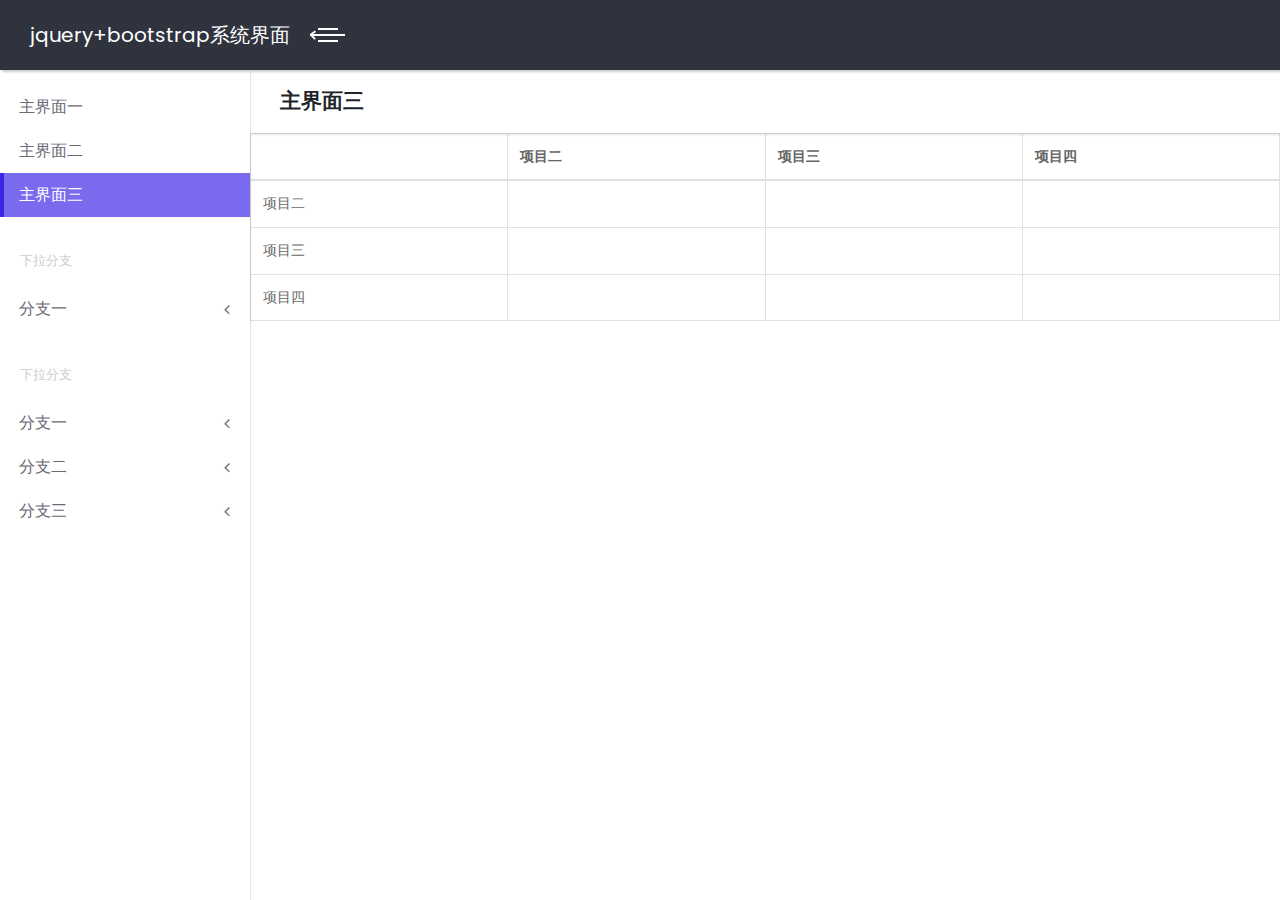
<file: jq+bootstrap/g237.html>
<!DOCTYPE html>
<html>
<head>
	<meta charset="utf-8">
    <meta http-equiv="X-UA-Compatible" content="IE=edge">
    <title>jquery+bootstrap系统界面</title>
    <meta name="description" content="">
    <meta name="viewport" content="width=device-width, initial-scale=1, shrink-to-fit=no">
    <meta name="robots" content="all,follow">
    <!-- Bootstrap CSS-->
    <link rel="stylesheet" href="vendor/bootstrap/css/bootstrap.min.css">
    <!-- Font Awesome CSS-->
    <link rel="stylesheet" href="vendor/font-awesome/css/font-awesome.min.css">
    <!-- Fontastic Custom icon font-->
    <link rel="stylesheet" href="css/fontastic.css">
    <!-- Google fonts - Poppins -->
    <link rel="stylesheet" href="https://fonts.googleapis.com/css?family=Poppins:300,400,700">
    <!-- theme stylesheet-->
    <link rel="stylesheet" href="css/style.default.css" id="theme-stylesheet">
    <!-- Custom stylesheet - for your changes-->
    <link rel="stylesheet" href="css/custom.css">
    <!-- Favicon-->
    <link rel="shortcut icon" href="img/favicon.ico">
    <!-- Tweaks for older IEs--><!--[if lt IE 9]>
    <script src="https://oss.maxcdn.com/html5shiv/3.7.3/html5shiv.min.js"></script>
    <script src="https://oss.maxcdn.com/respond/1.4.2/respond.min.js"></script><![endif]-->
</head>
<body>
	<div class="page">
    <!-- Main Navbar-->
    <header class="header">
        <nav class="navbar">
            <!-- Search Box-->
            <div class="search-box">
                <button class="dismiss"><i class="icon-close"></i></button>
                <form id="searchForm" action="#" role="search">
                    <input type="search" placeholder="What are you looking for..." class="form-control">
                </form>
            </div>
            <div class="container-fluid">
                <div class="navbar-holder d-flex align-items-center justify-content-between">
                    <!-- Navbar Header-->
                    <div class="navbar-header">
                        <!-- Navbar Brand --><a href="index.html" class="navbar-brand d-none d-sm-inline-block">
                        <div class="brand-text d-none d-lg-inline-block"><span>jquery+bootstrap系统界面</span></div>
                        <div class="brand-text d-none d-sm-inline-block d-lg-none">
                            <strong>jquery+bootstrap系统界面</strong></div>
                    </a>
                        <!-- Toggle Button--><a id="toggle-btn" href="#"
                                                class="menu-btn active"><span></span><span></span><span></span></a>
                    </div>
                </div>
            </div>
        </nav>
    </header>
    <div class="page-content d-flex align-items-stretch">
        <!-- Side Navbar -->
        <nav class="side-navbar">
            <ul class="list-unstyled">
            	
                <li><a href="g236.html" aria-expanded="false" >主界面一</a>
                
                </li>
                <li  ><a href="g238.html" aria-expanded="false" >主界面二</a>
                    
                </li>
                <li class="active"><a href="g237.html" aria-expanded="false" >主界面三</a>
                    
                </li>
                
            </ul>
            <!-- Sidebar Navidation Menus-->
            <span class="heading" >下拉分支</span>
            <ul class="list-unstyled">
                <li><a href="#a" aria-expanded="false" data-toggle="collapse">分支一</a>
                    <ul id="a" class="collapse list-unstyled ">
                        <li><a href="#">分支界面</a></li>
                        
                    </ul>
                </li>
                
            </ul>

            <span class="heading">下拉分支</span>
            <ul class="list-unstyled">
                <li><a href="#d" aria-expanded="false" data-toggle="collapse">分支一</a>
                    <ul id="d" class="collapse list-unstyled ">
                        <li><a href="#">分支界面</a></li>
                        <li ><a href="#">分支界面</a></li>
                        <li><a href="#">分支界面</a></li>
                    </ul>
                </li>
                <li><a href="#e" aria-expanded="false" data-toggle="collapse">分支二</a>
                    <ul id="e" class="collapse list-unstyled ">
                        <li><a href="#">分支界面</a></li>
                        <li><a href="#">分支界面</a></li>
                        <li><a href="#">分支界面</a></li>
                    </ul>
                </li>
                <li><a href="#f" aria-expanded="false" data-toggle="collapse">分支三</a>
                    <ul id="f" class="collapse list-unstyled ">
                        <li><a href="#">分支界面</a></li>
                        <li><a href="#">分支界面</a></li>
                        <li><a href="#">分支界面</a></li>
                        <li><a href="#">分支界面</a></li>
                        <li><a href="#">分支界面</a></li>
                    </ul>
                </li>
            </ul>

            
        </nav>
         <div class="content-inner">
            <!-- Page Header-->
            <header class="page-header">
                <div class="container-fluid">
                    <h2 class="no-margin-bottom">主界面三</h2>
                </div>
            </header>
            <table class="table table-bordered">
	<thead>
		<tr>
			<th></th>
			<th>项目二</th>
			<th>项目三</th>
			<th>项目四</th>
		</tr>
	</thead>
	<tbody>
		<tr>
			<td>项目二</td>
			<td></td>
			<td></td>
			<td></td>
		</tr>
		<tr>
			<td>项目三</td>
			<td></td>
			<td></td>
			<td></td>
		</tr>
		<tr>
			<td>项目四</td>
			<td></td>
			<td></td>
			<td></td>
		</tr>
	</tbody>
</table>
 
 

        </div>

        <script src="vendor/jquery/jquery.min.js"></script>
<script src="vendor/popper.js/umd/popper.min.js"></script>
<script src="vendor/bootstrap/js/bootstrap.min.js"></script>
<script src="vendor/jquery.cookie/jquery.cookie.js"></script>
<script src="vendor/chart.js/Chart.min.js"></script>
<script src="vendor/jquery-validation/jquery.validate.min.js"></script>
<script src="js/charts-home.js"></script>
<!-- Main File-->
<script src="js/front.js"></script>

</body>
</html>
</file>
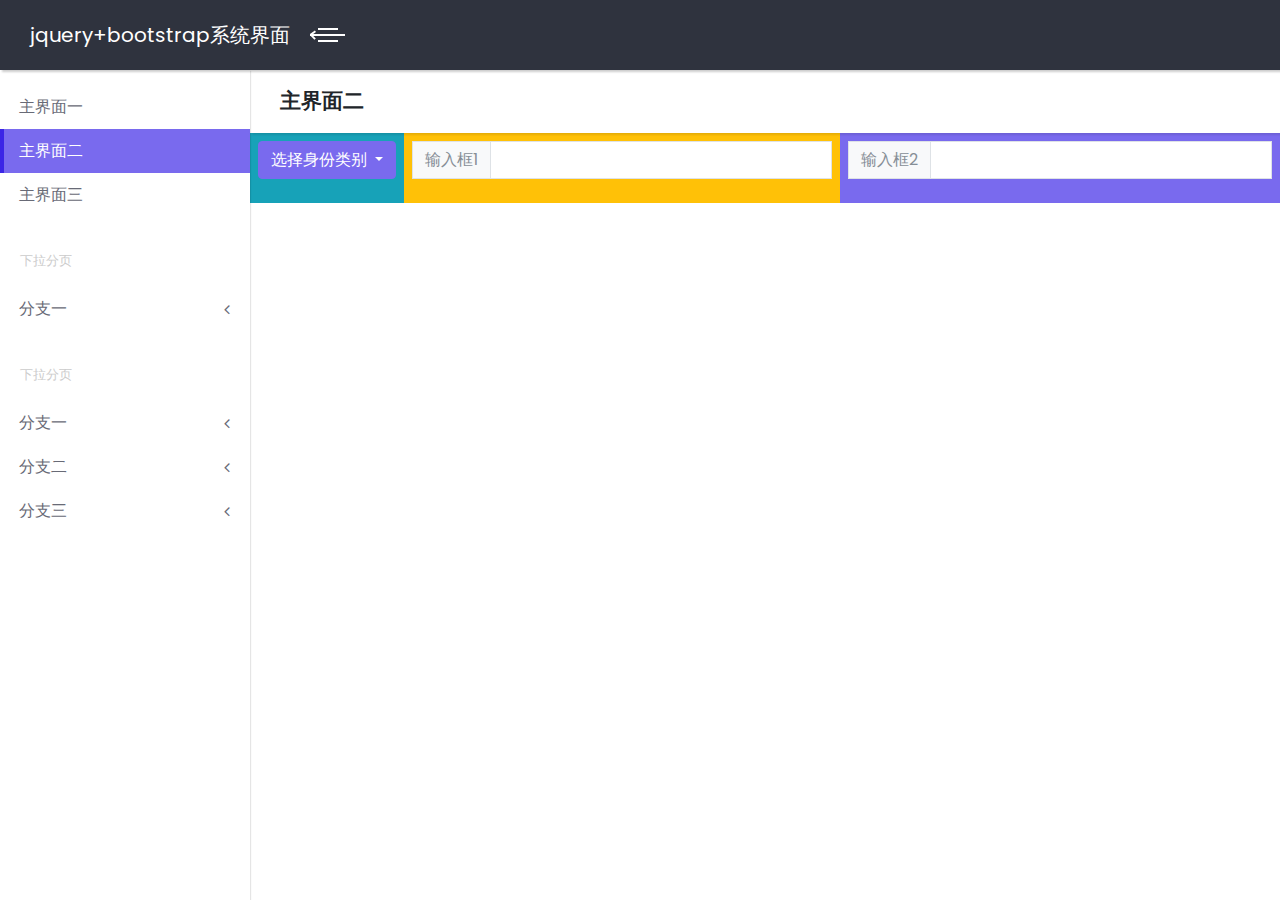
<file: jq+bootstrap/g238.html>
<!DOCTYPE html>
<html>
<head>
	<meta charset="utf-8">
    <meta http-equiv="X-UA-Compatible" content="IE=edge">
    <title>jquery+bootstrap系统界面</title>
    <meta name="description" content="">
    <meta name="viewport" content="width=device-width, initial-scale=1, shrink-to-fit=no">
    <meta name="robots" content="all,follow">
    <!-- Bootstrap CSS-->
    <link rel="stylesheet" href="vendor/bootstrap/css/bootstrap.min.css">
    <!-- Font Awesome CSS-->
    <link rel="stylesheet" href="vendor/font-awesome/css/font-awesome.min.css">
    <!-- Fontastic Custom icon font-->
    <link rel="stylesheet" href="css/fontastic.css">
    <!-- Google fonts - Poppins -->
    <link rel="stylesheet" href="https://fonts.googleapis.com/css?family=Poppins:300,400,700">
    <!-- theme stylesheet-->
    <link rel="stylesheet" href="css/style.default.css" id="theme-stylesheet">
    <!-- Custom stylesheet - for your changes-->
    <link rel="stylesheet" href="css/custom.css">
    <!-- Favicon-->
    <link rel="shortcut icon" href="img/favicon.ico">
    <script src="vendor/jquery/jquery.min.js"></script>
</head>
<body>
	<div class="page">
    <!-- Main Navbar-->
    <header class="header">
        <nav class="navbar">
            <!-- Search Box-->
            <div class="search-box">
                <button class="dismiss"><i class="icon-close"></i></button>
                <form id="searchForm" action="#" role="search">
                    <input type="search" placeholder="What are you looking for..." class="form-control">
                </form>
            </div>
            <div class="container-fluid">
                <div class="navbar-holder d-flex align-items-center justify-content-between">
                    <!-- Navbar Header-->
                    <div class="navbar-header">
                        <!-- Navbar Brand --><a href="index.html" class="navbar-brand d-none d-sm-inline-block">
                        <div class="brand-text d-none d-lg-inline-block"><span>jquery+bootstrap系统界面</span></div>
                        <div class="brand-text d-none d-sm-inline-block d-lg-none">
                            <strong>jquery+bootstrap系统界面</strong></div>
                    </a>
                        <!-- Toggle Button--><a id="toggle-btn" href="#"
                                                class="menu-btn active"><span></span><span></span><span></span></a>
                    </div>
                </div>
            </div>
        </nav>
    </header>
    <div class="page-content d-flex align-items-stretch">
        <!-- Side Navbar -->
        <nav class="side-navbar">
            <ul class="list-unstyled">
                
                <li><a href="g236.html" aria-expanded="false" >主界面一</a>
                
                </li>
                <li class="active"><a href="g238.html" aria-expanded="false" >主界面二</a>
                    
                </li>
                <li ><a href="g237.html" aria-expanded="false" >主界面三</a>
                    
                </li>
                
            </ul>
            <!-- Sidebar Navidation Menus-->
            <span class="heading" >下拉分页</span>
            <ul class="list-unstyled">
                <li><a href="#a" aria-expanded="false" data-toggle="collapse">分支一</a>
                    <ul id="a" class="collapse list-unstyled ">
                        <li><a href="#">分支界面</a></li>
                    </ul>
                </li>
                
            </ul>

            <span class="heading">下拉分页</span>
            <ul class="list-unstyled">
                <li><a href="#d" aria-expanded="false" data-toggle="collapse">分支一</a>
                    <ul id="d" class="collapse list-unstyled ">
                        <li><a href="#">分支界面</a></li>
                        <li ><a href="#">分支界面</a></li>
                        <li><a href="#">分支界面</a></li>
                    </ul>
                </li>
                <li><a href="#e" aria-expanded="false" data-toggle="collapse">分支二</a>
                    <ul id="e" class="collapse list-unstyled ">
                        <li><a href="#">分支界面</a></li>
                        <li><a href="#">分支界面</a></li>
                        <li><a href="#">分支界面</a></li>
                    </ul>
                </li>
                <li><a href="#f" aria-expanded="false" data-toggle="collapse">分支三</a>
                    <ul id="f" class="collapse list-unstyled ">
                        <li><a href="#">分支界面</a></li>
                        <li><a href="#">分支界面</a></li>
                        <li><a href="#">分支界面</a></li>
                        <li><a href="#">分支界面</a></li>
                        <li><a href="#">分支界面</a></li>
                    </ul>
                </li>
            </ul>

           
        </nav>
        <div class="content-inner">
            <!-- Page Header-->
            <header class="page-header">
                <div class="container-fluid">
                    <h2 class="no-margin-bottom">主界面二</h2>
                </div>
            </header>
            <div >
            	
  <div class="d-flex mb-3">
    <div class="p-2 flex-fill bg-info">
    	<div class="dropdown">
    <button type="button" class="btn btn-primary dropdown-toggle" data-toggle="dropdown">
      选择身份类别
    </button>
    <div class="dropdown-menu">
      <a class="dropdown-item my" href="#" >专家</a>
      
      <a class="dropdown-item you" href="#">...</a>
      
    </div>
  </div>
    </div>
    <div class="p-2 flex-fill bg-warning">
    	<form>
    <div class="input-group mb-3">
      <div class="input-group-prepend">
        <span class="input-group-text">输入框1</span>
      </div>
      <input type="text" class="form-control">
    </div>
  </form>
    </div>
    <div class="p-2 flex-fill bg-primary">
    	<form>
    <div class="input-group mb-3">
      <div class="input-group-prepend">
        <span class="input-group-text">输入框2</span>
      </div>
      <input type="text" class="form-control">
    </div>
  </form>
    </div>
  </div>
  
  

            </div>
            
         </div>
      
<script src="vendor/popper.js/umd/popper.min.js"></script>
<script src="vendor/bootstrap/js/bootstrap.min.js"></script>
<script src="vendor/jquery.cookie/jquery.cookie.js"></script>
<script src="vendor/chart.js/Chart.min.js"></script>
<script src="vendor/jquery-validation/jquery.validate.min.js"></script>
<script src="js/charts-home.js"></script>
<!-- Main File-->
<script src="js/front.js"></script>

</body>
</html>
</file>
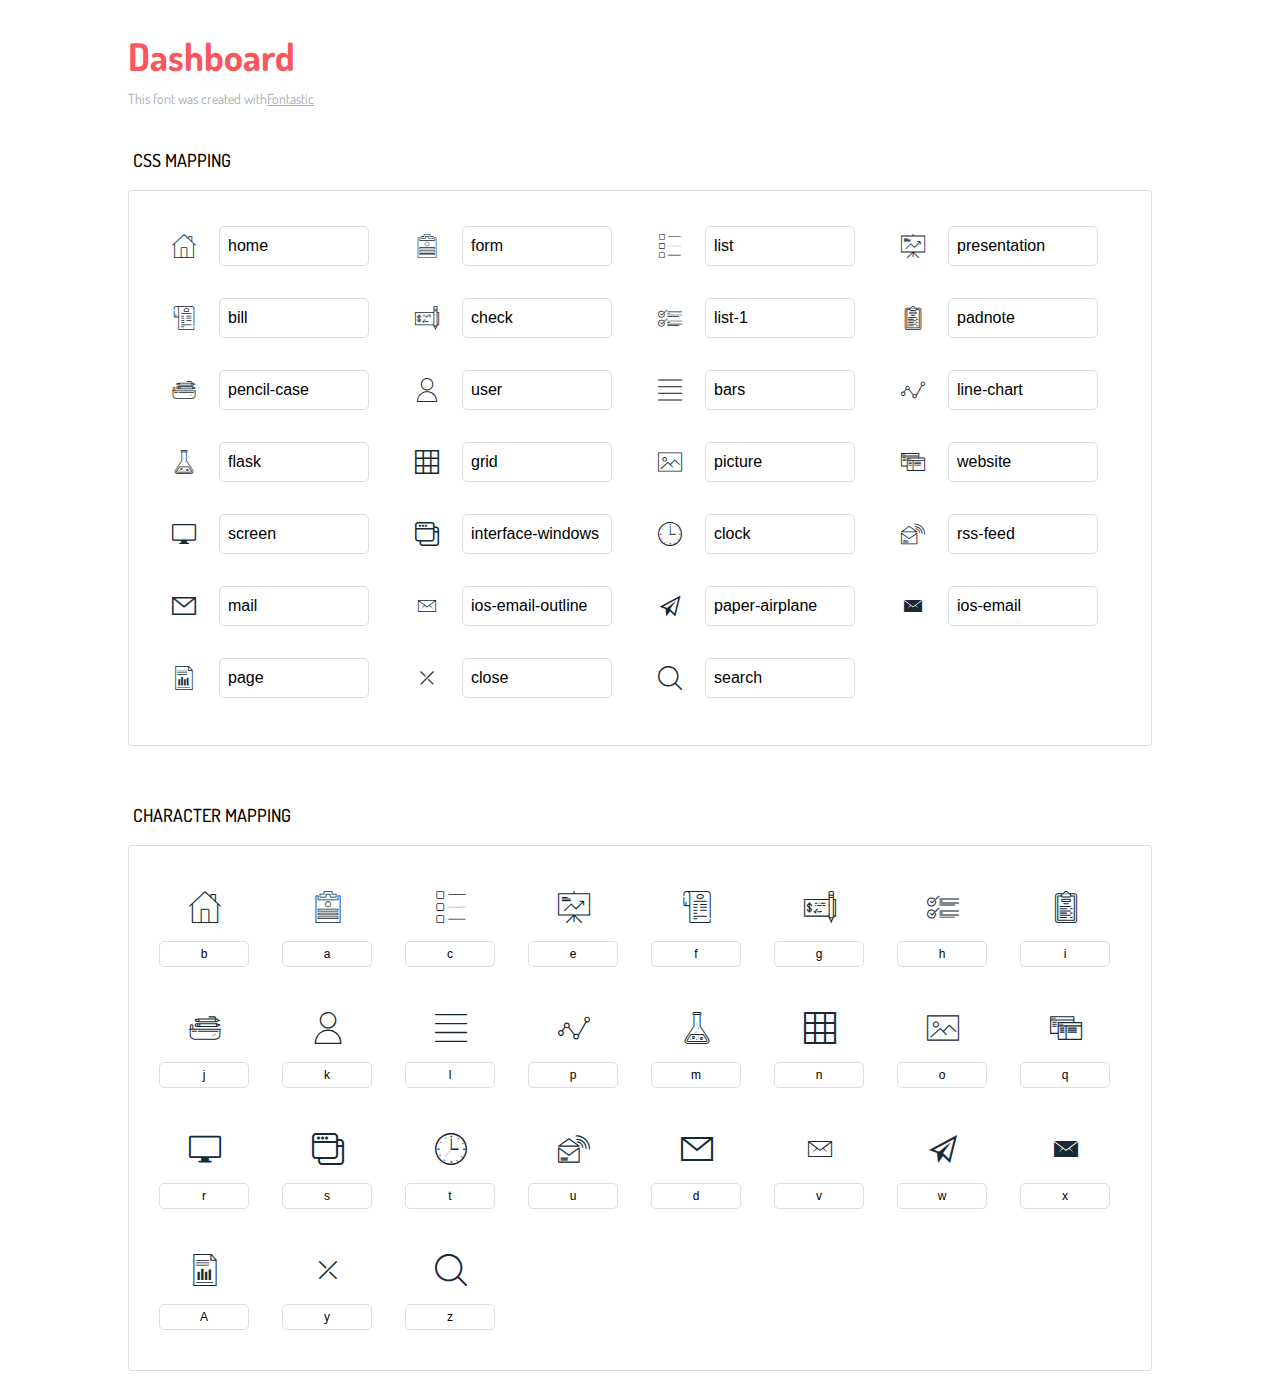
<file: jq+bootstrap/icons-reference/icons-reference.html>
<!DOCTYPE html>
<html lang="en">
  <head>
    <meta charset="utf-8">
    <meta http-equiv="X-UA-Compatible" content="IE=edge,chrome=1">
    <meta name="viewport" content="width=device-width,initial-scale=1">
    <title>Font Reference - Dashboard</title>
    <link href="http://fonts.googleapis.com/css?family=Dosis:400,500,700" rel="stylesheet" type="text/css">
    <link rel="stylesheet" href="styles.css">
    <style type="text/css">html,body,div,span,applet,object,iframe,h1,h2,h3,h4,h5,h6,p,blockquote,pre,a,abbr,acronym,address,big,cite,code,del,dfn,em,img,ins,kbd,q,s,samp,small,strike,strong,sub,sup,tt,var,dl,dt,dd,ol,ul,li,fieldset,form,label,legend,table,caption,tbody,tfoot,thead,tr,th,td{margin:0;padding:0;border:0;outline:0;font-weight:inherit;font-style:inherit;font-family:inherit;font-size:100%;vertical-align:baseline}body{line-height:1;color:#000;background:#fff}ol,ul{list-style:none}table{border-collapse:separate;border-spacing:0;vertical-align:middle}caption,th,td{text-align:left;font-weight:normal;vertical-align:middle}a img{border:none}*{-webkit-box-sizing:border-box;-moz-box-sizing:border-box;box-sizing:border-box}body{font-family:'Dosis','Tahoma',sans-serif}.container{margin:15px auto;width:80%}h1{margin:40px 0 20px;font-weight:700;font-size:38px;line-height:32px;color:#fb565e}h2{font-size:18px;padding:0 0 21px 5px;margin:45px 0 0 0;text-transform:uppercase;font-weight:500}.small{font-size:14px;color:#a5adb4;}.small a{color:#a5adb4;}.small a:hover{color:#fb565e}.glyphs.character-mapping{margin:0 0 20px 0;padding:20px 0 20px 30px;color:rgba(0,0,0,0.5);border:1px solid #d8e0e5;-webkit-border-radius:3px;border-radius:3px;}.glyphs.character-mapping li{margin:0 30px 20px 0;display:inline-block;width:90px}.glyphs.character-mapping .icon{margin:10px 0 10px 15px;padding:15px;position:relative;width:55px;height:55px;color:#162a36 !important;overflow:hidden;-webkit-border-radius:3px;border-radius:3px;font-size:32px;}.glyphs.character-mapping .icon svg{fill:#000}.glyphs.character-mapping input{margin:0;padding:5px 0;line-height:12px;font-size:12px;display:block;width:100%;border:1px solid #d8e0e5;-webkit-border-radius:5px;border-radius:5px;text-align:center;outline:0;}.glyphs.character-mapping input:focus{border:1px solid #fbde4a;-webkit-box-shadow:inset 0 0 3px #fbde4a;box-shadow:inset 0 0 3px #fbde4a}.glyphs.character-mapping input:hover{-webkit-box-shadow:inset 0 0 3px #fbde4a;box-shadow:inset 0 0 3px #fbde4a}.glyphs.css-mapping{margin:0 0 60px 0;padding:30px 0 20px 30px;color:rgba(0,0,0,0.5);border:1px solid #d8e0e5;-webkit-border-radius:3px;border-radius:3px;}.glyphs.css-mapping li{margin:0 30px 20px 0;padding:0;display:inline-block;overflow:hidden}.glyphs.css-mapping .icon{margin:0;margin-right:10px;padding:13px;height:50px;width:50px;color:#162a36 !important;overflow:hidden;float:left;font-size:24px}.glyphs.css-mapping input{margin:0;margin-top:5px;padding:8px;line-height:16px;font-size:16px;display:block;width:150px;height:40px;border:1px solid #d8e0e5;-webkit-border-radius:5px;border-radius:5px;background:#fff;outline:0;float:right;}.glyphs.css-mapping input:focus{border:1px solid #fbde4a;-webkit-box-shadow:inset 0 0 3px #fbde4a;box-shadow:inset 0 0 3px #fbde4a}.glyphs.css-mapping input:hover{-webkit-box-shadow:inset 0 0 3px #fbde4a;box-shadow:inset 0 0 3px #fbde4a}</style>
  </head>
  <body>
    <div class="container">
      <h1>Dashboard</h1>
      <p class="small">This font was created with<a href="http://fontastic.me/">Fontastic</a></p>
      <h2>CSS mapping</h2>
      <ul class="glyphs css-mapping">
        <li>
          <div class="icon icon-home"></div>
          <input type="text" readonly="readonly" value="home">
        </li>
        <li>
          <div class="icon icon-form"></div>
          <input type="text" readonly="readonly" value="form">
        </li>
        <li>
          <div class="icon icon-list"></div>
          <input type="text" readonly="readonly" value="list">
        </li>
        <li>
          <div class="icon icon-presentation"></div>
          <input type="text" readonly="readonly" value="presentation">
        </li>
        <li>
          <div class="icon icon-bill"></div>
          <input type="text" readonly="readonly" value="bill">
        </li>
        <li>
          <div class="icon icon-check"></div>
          <input type="text" readonly="readonly" value="check">
        </li>
        <li>
          <div class="icon icon-list-1"></div>
          <input type="text" readonly="readonly" value="list-1">
        </li>
        <li>
          <div class="icon icon-padnote"></div>
          <input type="text" readonly="readonly" value="padnote">
        </li>
        <li>
          <div class="icon icon-pencil-case"></div>
          <input type="text" readonly="readonly" value="pencil-case">
        </li>
        <li>
          <div class="icon icon-user"></div>
          <input type="text" readonly="readonly" value="user">
        </li>
        <li>
          <div class="icon icon-bars"></div>
          <input type="text" readonly="readonly" value="bars">
        </li>
        <li>
          <div class="icon icon-line-chart"></div>
          <input type="text" readonly="readonly" value="line-chart">
        </li>
        <li>
          <div class="icon icon-flask"></div>
          <input type="text" readonly="readonly" value="flask">
        </li>
        <li>
          <div class="icon icon-grid"></div>
          <input type="text" readonly="readonly" value="grid">
        </li>
        <li>
          <div class="icon icon-picture"></div>
          <input type="text" readonly="readonly" value="picture">
        </li>
        <li>
          <div class="icon icon-website"></div>
          <input type="text" readonly="readonly" value="website">
        </li>
        <li>
          <div class="icon icon-screen"></div>
          <input type="text" readonly="readonly" value="screen">
        </li>
        <li>
          <div class="icon icon-interface-windows"></div>
          <input type="text" readonly="readonly" value="interface-windows">
        </li>
        <li>
          <div class="icon icon-clock"></div>
          <input type="text" readonly="readonly" value="clock">
        </li>
        <li>
          <div class="icon icon-rss-feed"></div>
          <input type="text" readonly="readonly" value="rss-feed">
        </li>
        <li>
          <div class="icon icon-mail"></div>
          <input type="text" readonly="readonly" value="mail">
        </li>
        <li>
          <div class="icon icon-ios-email-outline"></div>
          <input type="text" readonly="readonly" value="ios-email-outline">
        </li>
        <li>
          <div class="icon icon-paper-airplane"></div>
          <input type="text" readonly="readonly" value="paper-airplane">
        </li>
        <li>
          <div class="icon icon-ios-email"></div>
          <input type="text" readonly="readonly" value="ios-email">
        </li>
        <li>
          <div class="icon icon-page"></div>
          <input type="text" readonly="readonly" value="page">
        </li>
        <li>
          <div class="icon icon-close"></div>
          <input type="text" readonly="readonly" value="close">
        </li>
        <li>
          <div class="icon icon-search"></div>
          <input type="text" readonly="readonly" value="search">
        </li>
      </ul>
      <h2>Character mapping</h2>
      <ul class="glyphs character-mapping">
        <li>
          <div data-icon="b" class="icon"></div>
          <input type="text" readonly="readonly" value="b">
        </li>
        <li>
          <div data-icon="a" class="icon"></div>
          <input type="text" readonly="readonly" value="a">
        </li>
        <li>
          <div data-icon="c" class="icon"></div>
          <input type="text" readonly="readonly" value="c">
        </li>
        <li>
          <div data-icon="e" class="icon"></div>
          <input type="text" readonly="readonly" value="e">
        </li>
        <li>
          <div data-icon="f" class="icon"></div>
          <input type="text" readonly="readonly" value="f">
        </li>
        <li>
          <div data-icon="g" class="icon"></div>
          <input type="text" readonly="readonly" value="g">
        </li>
        <li>
          <div data-icon="h" class="icon"></div>
          <input type="text" readonly="readonly" value="h">
        </li>
        <li>
          <div data-icon="i" class="icon"></div>
          <input type="text" readonly="readonly" value="i">
        </li>
        <li>
          <div data-icon="j" class="icon"></div>
          <input type="text" readonly="readonly" value="j">
        </li>
        <li>
          <div data-icon="k" class="icon"></div>
          <input type="text" readonly="readonly" value="k">
        </li>
        <li>
          <div data-icon="l" class="icon"></div>
          <input type="text" readonly="readonly" value="l">
        </li>
        <li>
          <div data-icon="p" class="icon"></div>
          <input type="text" readonly="readonly" value="p">
        </li>
        <li>
          <div data-icon="m" class="icon"></div>
          <input type="text" readonly="readonly" value="m">
        </li>
        <li>
          <div data-icon="n" class="icon"></div>
          <input type="text" readonly="readonly" value="n">
        </li>
        <li>
          <div data-icon="o" class="icon"></div>
          <input type="text" readonly="readonly" value="o">
        </li>
        <li>
          <div data-icon="q" class="icon"></div>
          <input type="text" readonly="readonly" value="q">
        </li>
        <li>
          <div data-icon="r" class="icon"></div>
          <input type="text" readonly="readonly" value="r">
        </li>
        <li>
          <div data-icon="s" class="icon"></div>
          <input type="text" readonly="readonly" value="s">
        </li>
        <li>
          <div data-icon="t" class="icon"></div>
          <input type="text" readonly="readonly" value="t">
        </li>
        <li>
          <div data-icon="u" class="icon"></div>
          <input type="text" readonly="readonly" value="u">
        </li>
        <li>
          <div data-icon="d" class="icon"></div>
          <input type="text" readonly="readonly" value="d">
        </li>
        <li>
          <div data-icon="v" class="icon"></div>
          <input type="text" readonly="readonly" value="v">
        </li>
        <li>
          <div data-icon="w" class="icon"></div>
          <input type="text" readonly="readonly" value="w">
        </li>
        <li>
          <div data-icon="x" class="icon"></div>
          <input type="text" readonly="readonly" value="x">
        </li>
        <li>
          <div data-icon="A" class="icon"></div>
          <input type="text" readonly="readonly" value="A">
        </li>
        <li>
          <div data-icon="y" class="icon"></div>
          <input type="text" readonly="readonly" value="y">
        </li>
        <li>
          <div data-icon="z" class="icon"></div>
          <input type="text" readonly="readonly" value="z">
        </li>
      </ul>
    </div>
    <script>(function() {
  var glyphs, i, len, ref;

  ref = document.getElementsByClassName('glyphs');
  for (i = 0, len = ref.length; i < len; i++) {
    glyphs = ref[i];
    glyphs.addEventListener('click', function(event) {
      if (event.target.tagName === 'INPUT') {
        return event.target.select();
      }
    });
  }

}).call(this);

    </script>
  </body>
</html>
</file>
<file: jq+bootstrap/css/fontastic.css>
@charset "UTF-8";

@font-face {
  font-family: "dashboard";
  src:url("../fonts/dashboard.eot");
  src:url("../fonts/dashboard.eot?#iefix") format("embedded-opentype"),
    url("../fonts/dashboard.woff") format("woff"),
    url("../fonts/dashboard.ttf") format("truetype"),
    url("../fonts/dashboard.svg#dashboard") format("svg");
  font-weight: normal;
  font-style: normal;

}

[data-icon]:before {
  font-family: "dashboard" !important;
  content: attr(data-icon);
  font-style: normal !important;
  font-weight: normal !important;
  font-variant: normal !important;
  text-transform: none !important;
  speak: none;
  line-height: 1;
  -webkit-font-smoothing: antialiased;
  -moz-osx-font-smoothing: grayscale;
}

[class^="icon-"]:before,
[class*=" icon-"]:before {
  font-family: "dashboard" !important;
  font-style: normal !important;
  font-weight: normal !important;
  font-variant: normal !important;
  text-transform: none !important;
  speak: none;
  line-height: 1;
  -webkit-font-smoothing: antialiased;
  -moz-osx-font-smoothing: grayscale;
}

.icon-home:before {
  content: "\62";
}
.icon-form:before {
  content: "\61";
}
.icon-list:before {
  content: "\63";
}
.icon-presentation:before {
  content: "\65";
}
.icon-bill:before {
  content: "\66";
}
.icon-check:before {
  content: "\67";
}
.icon-list-1:before {
  content: "\68";
}
.icon-padnote:before {
  content: "\69";
}
.icon-pencil-case:before {
  content: "\6a";
}
.icon-user:before {
  content: "\6b";
}
.icon-bars:before {
  content: "\6c";
}
.icon-line-chart:before {
  content: "\70";
}
.icon-flask:before {
  content: "\6d";
}
.icon-grid:before {
  content: "\6e";
}
.icon-picture:before {
  content: "\6f";
}
.icon-website:before {
  content: "\71";
}
.icon-screen:before {
  content: "\72";
}
.icon-interface-windows:before {
  content: "\73";
}
.icon-clock:before {
  content: "\74";
}
.icon-rss-feed:before {
  content: "\75";
}
.icon-mail:before {
  content: "\64";
}
.icon-ios-email-outline:before {
  content: "\76";
}
.icon-paper-airplane:before {
  content: "\77";
}
.icon-ios-email:before {
  content: "\78";
}
.icon-page:before {
  content: "\41";
}
.icon-close:before {
  content: "\79";
}
.icon-search:before {
  content: "\7a";
}
</file>
<file: jq+bootstrap/css/custom.css>
/* your styles go here */
.four{
	width: 20%;
	margin-top: 10px;
	margin-left: 5px;
}
#TheTitle{
	text-align: center;
	color: white;
}
#buildimg{
	width: 300px;position: relative;left:50%;transform: translateX(-50%);height: 200px;
}
.page-content{
	background-color: white;
}
</file>
<file: jq+bootstrap/icons-reference/styles.css>
@charset "UTF-8";

@font-face {
  font-family: "dashboard";
  src:url("fonts/dashboard.eot");
  src:url("fonts/dashboard.eot?#iefix") format("embedded-opentype"),
    url("fonts/dashboard.woff") format("woff"),
    url("fonts/dashboard.ttf") format("truetype"),
    url("fonts/dashboard.svg#dashboard") format("svg");
  font-weight: normal;
  font-style: normal;

}

[data-icon]:before {
  font-family: "dashboard" !important;
  content: attr(data-icon);
  font-style: normal !important;
  font-weight: normal !important;
  font-variant: normal !important;
  text-transform: none !important;
  speak: none;
  line-height: 1;
  -webkit-font-smoothing: antialiased;
  -moz-osx-font-smoothing: grayscale;
}

[class^="icon-"]:before,
[class*=" icon-"]:before {
  font-family: "dashboard" !important;
  font-style: normal !important;
  font-weight: normal !important;
  font-variant: normal !important;
  text-transform: none !important;
  speak: none;
  line-height: 1;
  -webkit-font-smoothing: antialiased;
  -moz-osx-font-smoothing: grayscale;
}

.icon-home:before {
  content: "\62";
}
.icon-form:before {
  content: "\61";
}
.icon-list:before {
  content: "\63";
}
.icon-presentation:before {
  content: "\65";
}
.icon-bill:before {
  content: "\66";
}
.icon-check:before {
  content: "\67";
}
.icon-list-1:before {
  content: "\68";
}
.icon-padnote:before {
  content: "\69";
}
.icon-pencil-case:before {
  content: "\6a";
}
.icon-user:before {
  content: "\6b";
}
.icon-bars:before {
  content: "\6c";
}
.icon-line-chart:before {
  content: "\70";
}
.icon-flask:before {
  content: "\6d";
}
.icon-grid:before {
  content: "\6e";
}
.icon-picture:before {
  content: "\6f";
}
.icon-website:before {
  content: "\71";
}
.icon-screen:before {
  content: "\72";
}
.icon-interface-windows:before {
  content: "\73";
}
.icon-clock:before {
  content: "\74";
}
.icon-rss-feed:before {
  content: "\75";
}
.icon-mail:before {
  content: "\64";
}
.icon-ios-email-outline:before {
  content: "\76";
}
.icon-paper-airplane:before {
  content: "\77";
}
.icon-ios-email:before {
  content: "\78";
}
.icon-page:before {
  content: "\41";
}
.icon-close:before {
  content: "\79";
}
.icon-search:before {
  content: "\7a";
}
</file>
<file: jq+bootstrap/css/style.default.css>
/*
==========================================================
==========================================================

Bootstrap 4 Admin Template

https://bootstrapious.com/p/admin-template

==========================================================
==========================================================
*/
/*
* ==========================================================
*     GENERAL STYLES
* ==========================================================
*/
body {
  overflow-x: hidden;
}

a,
i,
span {
  display: inline-block;
  text-decoration: none;
  -webkit-transition: all 0.3s;
  transition: all 0.3s;
}

a:hover, a:focus,
i:hover,
i:focus,
span:hover,
span:focus {
  text-decoration: none;
}

section {
  padding: 50px 0;
}

canvas {
  -webkit-user-select: none;
  -moz-user-select: none;
  -ms-user-select: none;
  user-select: none;
}

.container-fluid {
  padding: 0 30px;
}

@media (max-width: 575px) {
  .container-fluid {
    padding: 0 15px;
  }
}

header.page-header {
  padding: 20px 0;
}

table {
  font-size: 0.9em;
  color: #666;
}

.card-close {
  position: absolute;
  top: 15px;
  right: 15px;
}

.card-close .dropdown-toggle {
  color: #999;
  background: none;
  border: none;
}

.card-close .dropdown-toggle:after {
  display: none;
}

.card-close .dropdown-menu {
  border: none;
  min-width: auto;
  font-size: 0.9em;
  border-radius: 0;
  -webkit-box-shadow: 3px 3px 3px rgba(0, 0, 0, 0.1), -2px -2px 3px rgba(0, 0, 0, 0.1);
  box-shadow: 3px 3px 3px rgba(0, 0, 0, 0.1), -2px -2px 3px rgba(0, 0, 0, 0.1);
}

.card-close .dropdown-menu a {
  color: #999 !important;
}

.card-close .dropdown-menu a:hover {
  background: #796AEE;
  color: #fff !important;
}

.card-close .dropdown-menu a i {
  margin-right: 10px;
  -webkit-transition: none;
  transition: none;
}

.content-inner {
  position: relative;
  width: calc(100% - 250px);
  min-height: calc(100vh - 70px);
  padding-bottom: 60px;
}

.content-inner.active {
  width: calc(100% - 90px);
}

.page-header {
  background: #fff;
  padding: 20px;
  -webkit-box-shadow: 2px 2px 2px rgba(0, 0, 0, 0.1);
  box-shadow: 2px 2px 2px rgba(0, 0, 0, 0.1);
  position: relative;
  z-index: 8;
}

*[class*="icon-"] {
  -webkit-transform: translateY(3px);
  transform: translateY(3px);
}

button,
input {
  outline: none !important;
}

.card {
  margin-bottom: 30px;
  -webkit-box-shadow: 2px 2px 2px rgba(0, 0, 0, 0.1), -1px 0 2px rgba(0, 0, 0, 0.05);
  box-shadow: 2px 2px 2px rgba(0, 0, 0, 0.1), -1px 0 2px rgba(0, 0, 0, 0.05);
}

.card-header {
  -webkit-box-shadow: 2px 2px 2px rgba(0, 0, 0, 0.05);
  box-shadow: 2px 2px 2px rgba(0, 0, 0, 0.05);
}

.card-header h1,
.card-header h2,
.card-header h3,
.card-header h4,
.card-header h5,
.card-header h6 {
  margin-bottom: 0;
}

.breadcrumb-holder {
  background: #fff;
}

.breadcrumb {
  background: #fff;
  position: relative;
  z-index: 7;
  border-radius: 0;
  padding: 15px 0;
  margin-bottom: 0;
}

.breadcrumb li.breadcrumb-item {
  color: #aaa;
  font-weight: 300;
}

/*=== Helpers ===*/
.text-bold {
  font-weight: 700;
}

.text-small {
  font-size: 0.9rem;
}

.text-xsmall {
  font-size: 0.8rem;
}

.bg-red {
  background: #ff7676 !important;
  color: #fff;
}

.bg-red:hover {
  color: #fff;
}

.bg-blue {
  background: #85b4f2 !important;
  color: #fff;
}

.bg-blue:hover {
  color: #fff;
}

.bg-yellow {
  background: #eef157 !important;
  color: #fff;
}

.bg-yellow:hover {
  color: #fff;
}

.bg-green {
  background: #54e69d !important;
  color: #fff;
}

.bg-green:hover {
  color: #fff;
}

.bg-orange {
  background: #ffc36d !important;
  color: #fff;
}

.bg-orange:hover {
  color: #fff;
}

.bg-violet {
  background: #796AEE !important;
  color: #fff;
}

.bg-violet:hover {
  color: #fff;
}

.bg-gray {
  background: #ced4da !important;
}

.bg-white {
  background: #fff !important;
}

.text-red {
  color: #ff7676;
}

.text-red:hover {
  color: #ff7676;
}

.text-yellow {
  color: #eef157;
}

.text-yellow:hover {
  color: #eef157;
}

.text-green {
  color: #54e69d;
}

.text-green:hover {
  color: #54e69d;
}

.text-orange {
  color: #ffc36d;
}

.text-orange:hover {
  color: #ffc36d;
}

.text-violet {
  color: #796AEE;
}

.text-violet:hover {
  color: #796AEE;
}

.text-blue {
  color: #85b4f2;
}

.text-blue:hover {
  color: #85b4f2;
}

.text-gray {
  color: #ced4da;
}

.text-gray:hover {
  color: #ced4da;
}

.text-uppercase {
  letter-spacing: 0.2em;
}

.lh-2 {
  line-height: 2;
}

.page {
  background: #EEF5F9;
}

.page .text-white {
  color: #fff;
}

.no-padding {
  padding: 0 !important;
}

.no-padding-bottom {
  padding-bottom: 0 !important;
}

.no-padding-top {
  padding-top: 0 !important;
}

.no-margin {
  margin: 0 !important;
}

.no-margin-bottom {
  margin-bottom: 0 !important;
}

.no-margin-top {
  margin-top: 0 !important;
}

.page {
  overflow-x: hidden;
}

.has-shadow {
  -webkit-box-shadow: 2px 2px 2px rgba(0, 0, 0, 0.1), -1px 0 2px rgba(0, 0, 0, 0.05);
  box-shadow: 2px 2px 2px rgba(0, 0, 0, 0.1), -1px 0 2px rgba(0, 0, 0, 0.05);
}

.badge {
  font-weight: 400;
}

.badge-rounded {
  border-radius: 50px;
}

.list-group-item {
  border-right: 0;
  border-left: 0;
}

.list-group-item:first-child, .list-group-item:last-child {
  border-radius: 0;
}

.overflow-hidden {
  overflow: hidden;
}

.tile-link {
  position: absolute;
  cursor: pointer;
  width: 100%;
  height: 100%;
  left: 0;
  top: 0;
  z-index: 30;
}

/*
* ==========================================================
*     SIDEBAR
* ==========================================================
*/
nav.side-navbar {
  background: #fff;
  min-width: 250px;
  max-width: 250px;
  color: #686a76;
  -webkit-box-shadow: 1px 1px 1px rgba(0, 0, 0, 0.1);
  box-shadow: 1px 1px 1px rgba(0, 0, 0, 0.1);
  z-index: 9;
  /*==== Sidebar Header ====*/
  /*==== Sidebar Menu ====*/
  /*==== Shrinked Sidebar ====*/
}

nav.side-navbar a {
  color: inherit;
  position: relative;
  font-size: 0.9em;
}

nav.side-navbar a[data-toggle="collapse"]::before {
  content: '\f104';
  display: inline-block;
  -webkit-transform: translateY(-50%);
  transform: translateY(-50%);
  font-family: 'FontAwesome';
  position: absolute;
  top: 50%;
  right: 20px;
}

nav.side-navbar a[aria-expanded="true"] {
  background: #EEF5F9;
}

nav.side-navbar a[aria-expanded="true"]::before {
  content: '\f107';
}

nav.side-navbar a i {
  font-size: 1.2em;
  margin-right: 10px;
  -webkit-transition: none;
  transition: none;
}

nav.side-navbar .sidebar-header {
  padding: 30px 15px;
}

nav.side-navbar .avatar {
  width: 55px;
  height: 55px;
}

nav.side-navbar .title {
  margin-left: 10px;
}

nav.side-navbar .title h1 {
  color: #333;
}

nav.side-navbar .title p {
  font-size: 0.9em;
  font-weight: 200;
  margin-bottom: 0;
  color: #aaa;
}

nav.side-navbar span.heading {
  text-transform: uppercase;
  font-weight: 400;
  margin-left: 20px;
  color: #ccc;
  font-size: 0.8em;
}

nav.side-navbar ul {
  padding: 15px 0;
}

nav.side-navbar ul li {
  /* submenu item active */
}

nav.side-navbar ul li a {
  padding: 10px 15px;
  text-decoration: none;
  display: block;
  /*font-weight: 300;*/
  border-left: 4px solid transparent;
  font-size: 16px;
}

nav.side-navbar ul li a:hover {
  background: #796AEE;
  border-left: 4px solid #3b25e6;
  color: #fff;
}

nav.side-navbar ul li li a {
  padding-left: 50px;
  background: #EEF5F9;
}

nav.side-navbar ul li.active > a {
  background: #796AEE;
  color: #fff;
  border-left: 4px solid #3b25e6;
}

nav.side-navbar ul li.active > a:hover {
  background: #796AEE;
}

nav.side-navbar ul li li.active > a {
  background: #8e81f1;
}

nav.side-navbar ul li ul {
  padding: 0;
}

nav.side-navbar.shrinked {
  min-width: 90px;
  max-width: 90px;
  text-align: center;
}

nav.side-navbar.shrinked span.heading {
  margin: 0;
}

nav.side-navbar.shrinked ul li a {
  padding: 15px 2px;
  border: none;
  font-size: 0.8em;
  color: #aaa;
  -webkit-transition: color 0.3s, background 0.3s;
  transition: color 0.3s, background 0.3s;
}

nav.side-navbar.shrinked ul li a[data-toggle="collapse"]::before {
  content: '\f107';
  -webkit-transform: translateX(50%);
  transform: translateX(50%);
  position: absolute;
  top: auto;
  right: 50%;
  bottom: 0;
  left: auto;
}

nav.side-navbar.shrinked ul li a[data-toggle="collapse"][aria-expanded="true"]::before {
  content: '\f106';
}

nav.side-navbar.shrinked ul li a:hover {
  color: #fff;
  border: none;
}

nav.side-navbar.shrinked ul li a:hover i {
  color: #fff;
}

nav.side-navbar.shrinked ul li a i {
  margin-right: 0;
  margin-bottom: 2px;
  display: block;
  font-size: 1rem;
  color: #333;
  -webkit-transition: color 0.3s;
  transition: color 0.3s;
}

nav.side-navbar.shrinked ul li.active > a {
  color: #fff;
}

nav.side-navbar.shrinked ul li.active > a i {
  color: #fff;
}

nav.side-navbar.shrinked .sidebar-header .title {
  display: none;
}

/* SIDEBAR MEDIAQUERIES ----------------------------------- */
@media (max-width: 1199px) {
  nav.side-navbar {
    margin-left: -90px;
    min-width: 90px;
    max-width: 90px;
    text-align: center;
    overflow: hidden;
  }
  nav.side-navbar span.heading {
    margin: 0;
  }
  nav.side-navbar ul li a {
    padding: 15px 2px;
    border: none;
    font-size: 0.8em;
    color: #aaa;
    -webkit-transition: color 0.3s, background 0.3s;
    transition: color 0.3s, background 0.3s;
  }
  nav.side-navbar ul li a[data-toggle="collapse"]::before {
    content: '\f107';
    -webkit-transform: translateX(50%);
    transform: translateX(50%);
    position: absolute;
    top: auto;
    right: 50%;
    bottom: 0;
    left: auto;
  }
  nav.side-navbar ul li a[data-toggle="collapse"][aria-expanded="true"]::before {
    content: '\f106';
  }
  nav.side-navbar ul li a:hover {
    color: #fff;
    border: none;
  }
  nav.side-navbar ul li a:hover i {
    color: #fff;
  }
  nav.side-navbar ul li a i {
    margin-right: 0;
    margin-bottom: 5px;
    display: block;
    font-size: 1.6em;
    color: #333;
    -webkit-transition: color 0.3s;
    transition: color 0.3s;
  }
  nav.side-navbar ul li.active > a {
    color: #fff;
  }
  nav.side-navbar ul li.active > a i {
    color: #fff;
  }
  nav.side-navbar .sidebar-header .title {
    display: none;
  }
  nav.side-navbar.shrinked {
    margin-left: 0;
  }
  .content-inner {
    width: 100%;
  }
  .content-inner.active {
    width: calc(100% - 90px);
  }
}

/*
* ==========================================================
*     MAIN NAVBAR
* ==========================================================
*/
nav.navbar {
  background: #2f333e;
  padding-top: 15px;
  padding-bottom: 15px;
  color: #fff;
  position: relative;
  border-radius: 0;
  -webkit-box-shadow: 2px 2px 2px rgba(0, 0, 0, 0.2);
  box-shadow: 2px 2px 2px rgba(0, 0, 0, 0.2);
  z-index: 10;
  padding-left: 0;
  padding-right: 0;
  /*==== Toggle Sidebar Btn ====*/
  /*==== Navbar Items ====*/
  /*==== Search Box ====*/
  /*==== Dropdowns ====*/
}

nav.navbar .badge {
  width: 22px;
  height: 22px;
  line-height: 22px;
  text-align: center;
  padding: 0;
  border-radius: 50%;
}

nav.navbar .navbar-holder {
  width: 100%;
}

nav.navbar a {
  color: inherit;
}

nav.navbar .container-fluid {
  width: 100%;
}

nav.navbar .menu-btn {
  margin-right: 20px;
  font-size: 1.2em;
  -webkit-transition: all 0.7s;
  transition: all 0.7s;
}

nav.navbar .menu-btn span {
  width: 20px;
  height: 2px;
  background: #fff;
  display: block;
  margin: 4px auto 0;
  -webkit-transition: all 0.3s cubic-bezier(0.81, -0.33, 0.345, 1.375);
  transition: all 0.3s cubic-bezier(0.81, -0.33, 0.345, 1.375);
}

nav.navbar .menu-btn span:nth-of-type(2) {
  position: relative;
  width: 35px;
  -webkit-transform: rotateY(180deg);
  transform: rotateY(180deg);
}

nav.navbar .menu-btn span:nth-of-type(2)::before, nav.navbar .menu-btn span:nth-of-type(2)::after {
  content: '';
  width: 6px;
  height: 2px;
  display: block;
  background: #fff;
  -webkit-transform: rotate(45deg);
  transform: rotate(45deg);
  position: absolute;
  top: 2px;
  left: 0;
  -webkit-transition: all 0.7s;
  transition: all 0.7s;
}

nav.navbar .menu-btn span:nth-of-type(2)::after {
  -webkit-transform: rotate(145deg);
  transform: rotate(145deg);
  position: absolute;
  top: -2px;
  left: 0;
}

nav.navbar .menu-btn.active span:first-of-type {
  -webkit-transform: translateY(12px);
  transform: translateY(12px);
}

nav.navbar .menu-btn.active span:nth-of-type(2) {
  -webkit-transform: none;
  transform: none;
}

nav.navbar .menu-btn.active span:last-of-type {
  -webkit-transform: translateY(-12px);
  transform: translateY(-12px);
}

nav.navbar .nav-link {
  position: relative;
}

nav.navbar .nav-link span.badge-corner {
  position: absolute;
  top: 0;
  right: 0;
  font-weight: 400;
  font-size: 0.7em;
}

nav.navbar .nav-link.language span {
  margin-left: .3rem;
  vertical-align: middle;
}

nav.navbar .nav-link.logout i {
  margin-left: 10px;
}

nav.navbar .nav-menu {
  margin-bottom: 0;
}

nav.navbar .search-box {
  width: 100%;
  height: 100%;
  position: absolute;
  top: 0;
  right: 0;
  padding: 0;
  background: #fff;
  z-index: 12;
  border-radius: 0;
  display: none;
}

nav.navbar .search-box .dismiss {
  position: absolute;
  top: 50%;
  right: 20px;
  -webkit-transform: translateY(-50%);
  transform: translateY(-50%);
  background: none;
  border: none;
  cursor: pointer;
  font-size: 1.5em;
  color: #999;
}

nav.navbar .search-box form {
  height: 100%;
}

nav.navbar .search-box form input {
  height: 100%;
  border: none;
  padding: 20px;
}

nav.navbar .dropdown-toggle::after {
  border: none !important;
  content: '\f107';
  vertical-align: baseline;
  font-family: 'FontAwesome';
  margin-left: .3rem;
}

nav.navbar .dropdown-menu {
  right: 0;
  min-width: 250px;
  left: auto;
  margin-top: 15px;
  margin-bottom: 0;
  padding: 15px 0;
  max-width: 400px;
  border-radius: 0;
  border: none;
  -webkit-box-shadow: 2px 2px 2px rgba(0, 0, 0, 0.1), -2px 0 2px rgba(0, 0, 0, 0.1);
  box-shadow: 2px 2px 2px rgba(0, 0, 0, 0.1), -2px 0 2px rgba(0, 0, 0, 0.1);
}

nav.navbar .dropdown-menu .dropdown-item {
  background: #fff;
  padding: 10px 20px;
  font-size: 0.8rem;
  color: #777;
  width: 100%;
}

nav.navbar .dropdown-menu .dropdown-item:hover {
  background: #f5f5f5;
}

nav.navbar .dropdown-menu .dropdown-item i {
  width: 30px;
  height: 30px;
  line-height: 30px;
  background: #796AEE;
  text-align: center;
  color: #fff;
  border-radius: 50%;
  margin-right: 10px;
}

nav.navbar .dropdown-menu .dropdown-item small {
  margin-left: 40px;
}

nav.navbar .dropdown-menu span {
  position: static;
  font-size: 0.9em;
  color: #999;
}

nav.navbar .dropdown-menu strong {
  font-weight: 700;
}

nav.navbar .dropdown-menu .msg-profile {
  width: 45px;
  height: 45px;
  margin-right: 10px;
}

nav.navbar .dropdown-menu h3 {
  font-weight: 500;
}

/* MAIN NAVBAR MEDIAQUERIES ----------------------------------- */
@media (max-width: 1199px) {
  nav.navbar {
    /*==== Toggle Sidebar Btn ====*/
  }
  nav.navbar .menu-btn {
    margin-right: 20px;
    font-size: 1.2em;
    -webkit-transition: all 0.7s;
    transition: all 0.7s;
  }
  nav.navbar .menu-btn span:first-of-type {
    -webkit-transform: translateY(12px);
    transform: translateY(12px);
  }
  nav.navbar .menu-btn span:nth-of-type(2) {
    -webkit-transform: none;
    transform: none;
  }
  nav.navbar .menu-btn span:nth-of-type(2)::before, nav.navbar .menu-btn span:nth-of-type(2)::after {
    -webkit-transform: rotate(45deg);
    transform: rotate(45deg);
  }
  nav.navbar .menu-btn span:nth-of-type(2)::after {
    -webkit-transform: rotate(145deg);
    transform: rotate(145deg);
    position: absolute;
    top: -2px;
    left: 0;
  }
  nav.navbar .menu-btn span:last-of-type {
    -webkit-transform: translateY(-12px);
    transform: translateY(-12px);
  }
  nav.navbar .menu-btn.active span:first-of-type {
    -webkit-transform: none;
    transform: none;
  }
  nav.navbar .menu-btn.active span:nth-of-type(2) {
    -webkit-transform: rotateY(180deg);
    transform: rotateY(180deg);
  }
  nav.navbar .menu-btn.active span:last-of-type {
    -webkit-transform: none;
    transform: none;
  }
}

@media (max-width: 575px) {
  nav.navbar {
    font-size: 14px;
  }
  nav.navbar .badge {
    width: 19px;
    height: 19px;
  }
  nav.navbar .nav-item > a {
    font-size: 13px;
  }
  nav.navbar .dropdown-menu {
    right: auto;
    left: -50%;
    -webkit-transform: translateX(-50%);
    transform: translateX(-50%);
  }
}

/*
* ==========================================================
*     DASHBOARD COUNTS SECTION
* ==========================================================
*/
section.dashboard-counts .icon {
  width: 40px;
  height: 40px;
  line-height: 40px;
  text-align: center;
  min-width: 40px;
  max-width: 40px;
  border-radius: 50%;
}

section.dashboard-counts .title {
  font-size: 1.1em;
  font-weight: 300;
  color: #777;
  margin: 0 20px;
}

section.dashboard-counts .progress {
  margin-top: 10px;
  height: 4px;
}

section.dashboard-counts .number {
  font-size: 1.8em;
  font-weight: 300;
}

section.dashboard-counts .number strong {
  font-weight: 700;
}

section.dashboard-counts .row {
  padding: 30px 15px;
  margin: 0;
}

section.dashboard-counts div[class*='col-'] .item {
  border-right: 1px solid #eee;
  padding: 15px 0;
}

section.dashboard-counts div[class*='col-']:last-of-type .item {
  border-right: none;
}

/*  DASHBOARD COUNTS MEDIAQUERIES ------------------------ */
@media (max-width: 1199px) {
  section.dashboard-counts div[class*='col-']:nth-of-type(2) .item {
    border-right: none;
  }
}

@media (max-width: 575px) {
  section.dashboard-counts div[class*='col-'] .item {
    border-right: none;
  }
}

/*
* ==========================================================
*     DASHBOARD HEADER SECTION
* ==========================================================
*/
.statistic {
  padding: 20px 15px;
  margin-bottom: 15px;
}

.statistic:last-of-type {
  margin-bottom: 0;
}

.statistic strong {
  font-size: 1.5em;
  color: #333;
  font-weight: 700;
  line-height: 1;
}

.statistic small {
  color: #aaa;
  text-transform: uppercase;
}

.statistic .icon {
  width: 40px;
  height: 40px;
  line-height: 40px;
  text-align: center;
  min-width: 40px;
  max-width: 40px;
  color: #fff;
  border-radius: 50%;
  margin-right: 15px;
}

.chart .title {
  padding: 15px 0 0 15px;
}

.chart .title strong {
  font-weight: 700;
  font-size: 1.2em;
}

.chart .title small {
  color: #aaa;
  text-transform: uppercase;
}

.chart .line-chart {
  width: 100%;
  height: 100%;
  padding: 20px 0;
}

.chart .line-chart canvas {
  width: calc(100% - 30px) !important;
}

.chart .bar-chart {
  margin-bottom: 15px;
}

.chart .bar-chart canvas {
  padding: 15px;
  width: 100%;
  margin: 0;
}

/*  DASHBOARD HEADER  MEDIAQUERIES ------------------------*/
@media (max-width: 991px) {
  section.dashboard-header div[class*='col-'] {
    margin-bottom: 20px;
  }
}

/*
* ==========================================================
*     PROJECTS SECTION
* ==========================================================
*/
.project .row {
  margin: 0;
  padding: 15px 0;
  margin-bottom: 15px;
}

.project div[class*='col-'] {
  border-right: 1px solid #eee;
}

.project .text h3 {
  margin-bottom: 0;
  color: #555;
}

.project .text small {
  color: #aaa;
  font-size: 0.75em;
}

.project .project-date span {
  font-size: 0.9em;
  color: #999;
}

.project .image {
  max-width: 50px;
  min-width: 50px;
  height: 50px;
  margin-right: 15px;
}

.project .time,
.project .comments,
.project .project-progress {
  color: #999;
  font-size: 0.9em;
  margin-right: 20px;
}

.project .time i,
.project .comments i,
.project .project-progress i {
  margin-right: 5px;
}

.project .project-progress {
  width: 200px;
}

.project .project-progress .progress {
  height: 4px;
}

.project .card {
  margin-bottom: 0;
}

/* PROJECTS SECTION ------------------------------------- */
@media (max-width: 991px) {
  .project .right-col {
    margin-top: 20px;
    margin-left: 65px;
  }
  .project .project-progress {
    width: 150px;
  }
}

@media (max-width: 480px) {
  .project .project-progress {
    display: none;
  }
}

/*
* ==========================================================
*     CLIENT SECTION
* ==========================================================
*/
/*====== Work Amount Box ======*/
.work-amount .chart {
  margin: 40px auto;
  position: relative;
}

.work-amount .chart .text {
  display: inline-block;
  position: absolute;
  top: 50%;
  left: 50%;
  -webkit-transform: translate(-50%, -50%);
  transform: translate(-50%, -50%);
}

.work-amount .chart strong {
  font-size: 1.5rem;
}

.work-amount .chart span {
  color: #999;
  font-weight: 300;
}

.work-amount li span {
  font-size: 0.85em;
  margin-bottom: 10px;
  color: #777;
  display: block;
}

.work-amount li span::before {
  content: '';
  display: inline-block;
  margin-right: 10px;
  width: 7px;
  height: 7px;
  line-height: 7px;
  background: #85b4f2;
  border-radius: 50%;
}

/*====== Client Profile Box ======*/
.client .client-avatar {
  width: 100px;
  height: 100px;
  margin: 0 auto;
  position: relative;
}

.client .client-avatar .status {
  content: '';
  display: block;
  width: 18px;
  height: 18px;
  border: 3px solid #fff;
  border-radius: 50%;
  position: absolute;
  right: 4px;
  bottom: 4px;
}

.client .client-title {
  margin-top: 20px;
}

.client .client-title h3 {
  font-weight: 500;
  color: #555;
}

.client .client-title span {
  font-size: 0.9em;
  color: #aaa;
  display: block;
}

.client .client-title a {
  padding: 2px 30px;
  border-radius: 40px;
  background: #54e69d;
  color: #fff;
  margin-top: 5px;
  font-size: 0.9em;
  text-decoration: none;
}

.client .client-title a:hover {
  background: #85b4f2;
}

.client .client-info {
  margin-top: 20px;
}

.client .client-info strong {
  font-weight: 700;
}

.client .client-social {
  margin-top: 20px;
}

.client .client-social a {
  color: #aaa;
}

/*====== Total Overdue Box ======*/
.overdue .chart canvas {
  width: 100% !important;
  z-index: 1;
}

.overdue .card {
  margin-bottom: 0;
}

.overdue .card-body {
  padding: 20px;
}

.overdue .card-body small {
  font-weight: 300;
  color: #aaa;
}

.overdue .card-body h3 {
  margin-bottom: 5px;
}

.overdue .number {
  font-size: 1.8em;
  font-weight: 400;
  color: #555;
  margin: 35px 0;
}

/*
* ==========================================================
*     FEEDS SECTION
* ==========================================================
*/
/*====== Checklist Box ======*/
.checklist label {
  font-size: 0.8em;
  color: #999;
  line-height: 1.8em;
  margin-bottom: 0;
}

.checklist .item {
  padding: 20px;
}

.checklist .item:nth-of-type(even) {
  background: #fafafa;
}

/*====== Trending Articles Box ======*/
.articles a {
  text-decoration: none !important;
  display: block;
  margin-bottom: 0;
  color: #555;
}

.articles .badge {
  font-size: 0.7em;
  padding: 5px 10px;
  line-height: 1;
  margin-left: 10px;
}

.articles .item {
  padding: 20px;
}

.articles .item:nth-of-type(even) {
  background: #fafafa;
}

.articles .item .image {
  min-width: 50px;
  max-width: 50px;
  height: 50px;
  margin-right: 15px;
}

.articles .item img {
  padding: 3px;
  border: 1px solid #28a745;
}

.articles .item h3 {
  color: #555;
  font-weight: 400;
  margin-bottom: 0;
}

.articles .item small {
  color: #aaa;
  font-size: 0.75em;
}

/*
* ==========================================================
*     UPDATES SECTION
* ==========================================================
*/
/*====== Recent Updates Box ======*/
.recent-updates .item {
  padding: 20px;
}

.recent-updates .item:nth-of-type(even) {
  background: #fafafa;
}

.recent-updates .icon {
  margin-right: 10px;
}

.recent-updates h5 {
  margin-bottom: 5px;
  color: #333;
  font-weight: 400;
}

.recent-updates p {
  font-size: 0.8em;
  color: #aaa;
  margin-bottom: 0;
}

.recent-updates .date {
  font-size: 0.9em;
  color: #adadad;
}

.recent-updates .date strong {
  font-size: 1.4em;
  line-height: 0.8em;
  display: block;
}

.recent-updates .date span {
  font-size: 0.9em;
  font-weight: 300;
}

/*====== Daily Feeds Box ======*/
.daily-feeds .item {
  padding: 20px;
  border-bottom: 1px solid #eee;
}

.daily-feeds .feed-profile {
  max-width: 50px;
  min-width: 50px;
  margin-right: 10px;
}

.daily-feeds h5 {
  margin-bottom: 0;
  color: #555;
}

.daily-feeds span {
  font-size: 0.8em;
  color: #999;
}

.daily-feeds .full-date {
  font-size: 0.85em;
  color: #aaa;
  font-weight: 300;
}

.daily-feeds .CTAs {
  margin-top: 5px;
}

.daily-feeds .CTAs a {
  font-size: 0.7em;
  padding: 3px 8px;
  margin-right: 5px;
}

.daily-feeds .CTAs a i {
  margin-right: 5px;
}

.daily-feeds .quote {
  background: #fafafa;
  margin-top: 5px;
  border-radius: 0;
  padding: 15px;
  margin-left: 60px;
}

.daily-feeds .quote small {
  font-size: 0.75em;
  color: #777;
}

.daily-feeds .date {
  font-size: 0.9em;
  color: #aaa;
}

/*====== Recent Activities Box ======*/
.recent-activities .item {
  padding: 0 15px;
  border-bottom: 1px solid #eee;
}

.recent-activities .item div[class*='col-'] {
  padding: 15px;
}

.recent-activities h5 {
  font-weight: 400;
  color: #333;
}

.recent-activities p {
  font-size: 0.75em;
  color: #999;
}

.recent-activities .icon {
  width: 35px;
  height: 35px;
  line-height: 35px;
  background: #f5f5f5;
  text-align: center;
  display: inline-block;
}

.recent-activities .date {
  font-size: 0.75em;
  color: #999;
  padding: 10px;
}

.recent-activities .date-holder {
  padding: 0 !important;
  border-right: 1px solid #eee;
}

/*
* ==========================================================
*     FOOTER
* ==========================================================
*/
footer.main-footer {
  position: absolute;
  bottom: 0;
  width: 100%;
  background: #2f333e;
  color: #fff;
  padding: 20px 10px;
}

footer.main-footer a {
  color: inherit;
}

footer.main-footer p {
  margin: 0;
  font-size: 0.8em;
}

/* FOOTER MEDIAQUERIES  --------------------------------- */
@media (max-width: 575px) {
  footer.main-footer div[class*='col'] {
    text-align: center !important;
  }
}

section.charts div[class*="col-"] {
  margin-bottom: 30px;
}

section.charts header {
  padding: 30px 0;
}

section.charts div[class*="col-"] {
  margin-bottom: 0;
}

/*
* ==========================================================
*     LINE CHART
* ==========================================================
*/
.line-chart-example .card-block {
  padding: 20px;
}

/*
* ==========================================================
*     POLAR CHART
* ==========================================================
*/
/*
* ==========================================================
*     POLAR CHART
* ==========================================================
*/
.polar-chart-example canvas {
  max-width: 350px;
  max-height: 350px;
  margin: 20px auto;
}

/*
* ==========================================================
*     PIE CHART
* ==========================================================
*/
.pie-chart-example canvas {
  max-width: 350px;
  max-height: 350px;
  margin: 15px auto;
}

/*
* ==========================================================
*     RADAR CHART
* ==========================================================
*/
.radar-chart-example canvas {
  max-width: 350px;
  max-height: 350px;
  margin: 20px auto;
}

/* FORMS MEDIAQUERIES -------------------------- */
@media (max-width: 991px) {
  section.charts h2 {
    font-size: 1rem;
  }
}

/*
* ==========================================================
*     FORMS
* ==========================================================
*/
.form-control {
  height: calc(2.25rem + 2px);
  border: 1px solid #dee2e6;
  border-radius: 0;
  padding: 0.375rem 0.75rem;
}

.form-control::-moz-placeholder {
  font-size: 0.9em;
  font-weight: 300;
  font-family: "Poppins", sans-serif;
  color: #aaa;
}

.form-control::-webkit-input-placeholder {
  font-size: 0.9em;
  font-weight: 300;
  font-family: "Poppins", sans-serif;
  color: #aaa;
}

.form-control:-ms-input-placeholder {
  font-size: 0.9em;
  font-weight: 300;
  font-family: "Poppins", sans-serif;
  color: #aaa;
}

.form-control:focus {
  color: #495057;
  background-color: #fff;
  border-color: #796AEE;
  outline: none;
  -webkit-box-shadow: 0 0 0 0.2rem rgba(121, 106, 238, 0.25);
  box-shadow: 0 0 0 0.2rem rgba(121, 106, 238, 0.25);
}

.form-control-sm {
  height: calc(1.8125rem + 2px);
  padding: 0.25rem 0.5rem;
  font-size: 0.875rem;
  line-height: 1.5;
}

.form-control-lg {
  height: calc(2.875rem + 2px);
  padding: 0.5rem 1rem;
  font-size: 1.25rem;
  line-height: 1.5;
}

textarea.form-control {
  height: auto;
}

select.form-control[size], select.form-control[multiple] {
  height: auto;
}

select.form-control option {
  color: #999;
}

.input-group .dropdown-menu {
  padding: 15px;
  color: #777;
  border-radius: 0;
}

.input-group .dropdown-menu a {
  padding: 5px 0;
  color: inherit;
  text-decoration: none;
}

.input-group .dropdown-menu a:hover {
  color: #796AEE;
  background: none;
}

.input-group-text {
  color: #868e96;
  background: #f8f9fa;
  border-color: #dee2e6;
  border-radius: 0;
}

.input-group-text .checkbox-template, .input-group-text .radio-template {
  -webkit-transform: none;
  transform: none;
}

.form-control-label {
  font-size: .9rem;
  color: #777;
}

button, input[type='submit'] {
  cursor: pointer;
  font-family: inherit;
  font-weight: 300 !important;
}

.input-group .dropdown-toggle {
  background: #f5f5f5;
  color: #777;
}

.checkbox-template, .radio-template {
  -webkit-transform: translateY(3px);
  transform: translateY(3px);
  -webkit-user-select: none;
  -moz-user-select: none;
  -ms-user-select: none;
  user-select: none;
  cursor: pointer;
  position: relative;
}

.checkbox-template + label, .radio-template + label {
  margin-left: 10px;
}

.checkbox-template::before, .radio-template::before {
  margin-right: 10px;
  content: '';
  display: inline-block;
  -webkit-transform: translate(-2px, -2px);
  transform: translate(-2px, -2px);
  width: 18px;
  height: 18px;
  line-height: 18px;
  text-align: center;
  background: #dae2e7;
  -webkit-transition: all 0.2s;
  transition: all 0.2s;
}

.checkbox-template::after, .radio-template::after {
  content: '\f00c';
  width: 12px;
  height: 12px;
  line-height: 12px;
  text-align: center;
  display: block;
  font-family: 'FontAwesome';
  position: absolute;
  top: 1px;
  left: 1px;
  font-size: 0.7em;
  opacity: 0;
  -webkit-transition: all 0.2s;
  transition: all 0.2s;
  color: #fff;
}

.checkbox-template:checked::before, .radio-template:checked::before {
  background: #796AEE;
}

.checkbox-template:checked::after, .radio-template:checked::after {
  opacity: 1;
}

.radio-template::before {
  border-radius: 50%;
  -webkit-transform: translate(-3px, -3px);
  transform: translate(-3px, -3px);
}

.radio-template::after {
  width: 6px;
  height: 6px;
  line-height: 6px;
  text-align: center;
  position: absolute;
  top: 3px;
  left: 3px;
  border-radius: 50%;
  content: '';
}

.radio-template:checked::after {
  background: #fff;
}

input.input-material {
  width: 100%;
  border: none;
  border-bottom: 1px solid #eee;
  padding: 10px 0;
}

input.input-material.is-invalid {
  border-color: #dc3545 !important;
}

input.input-material:focus {
  border-color: #796AEE;
}

input.input-material ~ label {
  color: #aaa;
  position: absolute;
  top: 14px;
  left: 0;
  cursor: text;
  -webkit-transition: all 0.2s;
  transition: all 0.2s;
  font-weight: 300;
}

input.input-material ~ label.active {
  font-size: 0.8rem;
  top: -10px;
  color: #796AEE;
}

input.input-material.is-invalid ~ label {
  color: #dc3545;
}

.form-group-material {
  position: relative;
  margin-bottom: 30px;
}

.modal-content {
  border-radius: 0;
}

.i-checks {
  display: -webkit-box;
  display: -ms-flexbox;
  display: flex;
}

/*
* ==========================================================
*     FORM PAGE
* ==========================================================
*/
.forms p {
  font-size: 0.9em;
  color: #555;
}

.forms form small {
  font-size: 0.8em;
  color: #999;
  font-weight: 300;
}

.forms .line {
  width: 100%;
  height: 1px;
  border-bottom: 1px dashed #eee;
  margin: 30px 0;
}

/*
* ==========================================================
*     LOGIN PAGE
* ==========================================================
*/
.login-page {
  position: relative;
}

.login-page::before {
  content: '';
  width: 100%;
  height: 100%;
  display: block;
  z-index: -1;
  background: url(../img/bg.jpg);
  background-size: cover;
  -webkit-filter: blur(10px);
  filter: blur(10px);
  z-index: 1;
  position: absolute;
  top: 0;
  right: 0;
}

.login-page .container {
  min-height: 100vh;
  z-index: 999;
  padding: 20px;
  position: relative;
}

.login-page .form-holder {
  width: 100%;
  border-radius: 5px;
  overflow: hidden;
  margin-bottom: 50px;
}

.login-page .form-holder .info, .login-page .form-holder .form {
  min-height: 70vh;
  padding: 40px;
  height: 100%;
}

.login-page .form-holder div[class*='col-'] {
  padding: 0;
}

.login-page .form-holder .info {
  background: rgba(121, 106, 238, 0.9);
  color: #fff;
}

.login-page .form-holder .info h1 {
  font-size: 2.5em;
  font-weight: 600;
}

.login-page .form-holder .info p {
  font-weight: 300;
}

.login-page .form-holder .form .form-group {
  position: relative;
  margin-bottom: 30px;
}

.login-page .form-holder .form .content {
  width: 100%;
}

.login-page .form-holder .form form {
  width: 100%;
  max-width: 400px;
}

.login-page .form-holder .form #login, .login-page .form-holder .form #register {
  margin-bottom: 20px;
  cursor: pointer;
}

.login-page .form-holder .form a.forgot-pass, .login-page .form-holder .form a.signup {
  font-size: 0.9em;
  color: #85b4f2;
}

.login-page .form-holder .form small {
  color: #aaa;
}

.login-page .form-holder .form .terms-conditions label {
  cursor: pointer;
  color: #aaa;
  font-size: 0.9em;
}

.login-page .copyrights {
  width: 100%;
  z-index: 9999;
  position: absolute;
  bottom: 0;
  left: 0;
  color: #fff;
}

@media (max-width: 991px) {
  .login-page .info, .login-page .form {
    min-height: auto !important;
  }
  .login-page .info {
    padding-top: 100px !important;
    padding-bottom: 100px !important;
  }
}

/*

=====================
STYLE SWITCHER FOR DEMO
=====================

*/
#style-switch-button {
  position: fixed;
  top: 120px;
  right: 0px;
  border-radius: 0;
  z-index: 12;
}

#style-switch {
  width: 300px;
  padding: 20px;
  position: fixed;
  top: 160px;
  right: 0;
  background: #fff;
  border: solid 1px #ced4da;
  z-index: 12;
}

#style-switch h4 {
  color: #495057;
}

/* ========================================= 
   THEMING OF BOOTSTRAP COMPONENTS           
   ========================================= */
/*
 * 1. NAVBAR
 */
.navbar {
  padding: 0.5rem 1rem;
}

.navbar-brand {
  display: inline-block;
  padding-top: 0.3125rem;
  padding-bottom: 0.3125rem;
  margin-right: 1rem;
  font-size: 1.25rem;
}

.navbar-toggler {
  padding: 0.25rem 0.75rem;
  font-size: 1.25rem;
  line-height: 1;
  border: 1px solid transparent;
  border-radius: 0.25rem;
}

.navbar-light .navbar-brand {
  color: rgba(0, 0, 0, 0.9);
}

.navbar-light .navbar-brand:focus, .navbar-light .navbar-brand:hover {
  color: rgba(0, 0, 0, 0.9);
}

.navbar-light .navbar-nav .nav-link {
  color: rgba(0, 0, 0, 0.5);
}

.navbar-light .navbar-nav .nav-link:focus, .navbar-light .navbar-nav .nav-link:hover {
  color: rgba(0, 0, 0, 0.7);
}

.navbar-light .navbar-nav .nav-link.disabled {
  color: rgba(0, 0, 0, 0.3);
}

.navbar-light .navbar-nav .show > .nav-link,
.navbar-light .navbar-nav .active > .nav-link,
.navbar-light .navbar-nav .nav-link.show,
.navbar-light .navbar-nav .nav-link.active {
  color: rgba(0, 0, 0, 0.9);
}

.navbar-light .navbar-toggler {
  color: rgba(0, 0, 0, 0.5);
  border-color: rgba(0, 0, 0, 0.1);
}

.navbar-light .navbar-toggler-icon {
  background-image: url("data:image/svg+xml;charset=utf8,%3Csvg viewBox='0 0 30 30' xmlns='http://www.w3.org/2000/svg'%3E%3Cpath stroke='rgba(0, 0, 0, 0.5)' stroke-width='2' stroke-linecap='round' stroke-miterlimit='10' d='M4 7h22M4 15h22M4 23h22'/%3E%3C/svg%3E");
}

.navbar-light .navbar-text {
  color: rgba(0, 0, 0, 0.5);
}

.navbar-dark .navbar-brand {
  color: #fff;
}

.navbar-dark .navbar-brand:focus, .navbar-dark .navbar-brand:hover {
  color: #fff;
}

.navbar-dark .navbar-nav .nav-link {
  color: rgba(255, 255, 255, 0.5);
}

.navbar-dark .navbar-nav .nav-link:focus, .navbar-dark .navbar-nav .nav-link:hover {
  color: rgba(255, 255, 255, 0.75);
}

.navbar-dark .navbar-nav .nav-link.disabled {
  color: rgba(255, 255, 255, 0.25);
}

.navbar-dark .navbar-nav .show > .nav-link,
.navbar-dark .navbar-nav .active > .nav-link,
.navbar-dark .navbar-nav .nav-link.show,
.navbar-dark .navbar-nav .nav-link.active {
  color: #fff;
}

.navbar-dark .navbar-toggler {
  color: rgba(255, 255, 255, 0.5);
  border-color: rgba(255, 255, 255, 0.1);
}

.navbar-dark .navbar-toggler-icon {
  background-image: url("data:image/svg+xml;charset=utf8,%3Csvg viewBox='0 0 30 30' xmlns='http://www.w3.org/2000/svg'%3E%3Cpath stroke='rgba(255, 255, 255, 0.5)' stroke-width='2' stroke-linecap='round' stroke-miterlimit='10' d='M4 7h22M4 15h22M4 23h22'/%3E%3C/svg%3E");
}

.navbar-dark .navbar-text {
  color: rgba(255, 255, 255, 0.5);
}

/*
 * 2. BUTTONS
 */
.btn {
  font-weight: 400;
  border: 1px solid transparent;
  padding: 0.375rem 0.75rem;
  font-size: 1rem;
  line-height: 1.5;
  border-radius: 0.25rem;
  -webkit-transition: color 0.15s ease-in-out, background-color 0.15s ease-in-out, border-color 0.15s ease-in-out, -webkit-box-shadow 0.15s ease-in-out;
  transition: color 0.15s ease-in-out, background-color 0.15s ease-in-out, border-color 0.15s ease-in-out, -webkit-box-shadow 0.15s ease-in-out;
  transition: color 0.15s ease-in-out, background-color 0.15s ease-in-out, border-color 0.15s ease-in-out, box-shadow 0.15s ease-in-out;
  transition: color 0.15s ease-in-out, background-color 0.15s ease-in-out, border-color 0.15s ease-in-out, box-shadow 0.15s ease-in-out, -webkit-box-shadow 0.15s ease-in-out;
}

.btn:focus, .btn.focus {
  outline: 0;
  -webkit-box-shadow: 0 0 0 0.2rem rgba(121, 106, 238, 0.25);
  box-shadow: 0 0 0 0.2rem rgba(121, 106, 238, 0.25);
}

.btn.disabled, .btn:disabled {
  opacity: .65;
}

.btn:not([disabled]):not(.disabled):active, .btn:not([disabled]):not(.disabled).active {
  background-image: none;
}

.btn-primary {
  color: color-yiq(#796AEE);
  background-color: #796AEE;
  border-color: #796AEE;
}

.btn-primary:hover {
  color: color-yiq(#5a48ea);
  background-color: #5a48ea;
  border-color: #503ce9;
}

.btn-primary:focus, .btn-primary.focus {
  -webkit-box-shadow: 0 0 0 0.2rem rgba(121, 106, 238, 0.5);
  box-shadow: 0 0 0 0.2rem rgba(121, 106, 238, 0.5);
}

.btn-primary.disabled, .btn-primary:disabled {
  color: color-yiq(#796AEE);
  background-color: #796AEE;
  border-color: #796AEE;
}

.btn-primary:not(:disabled):not(.disabled):active, .btn-primary:not(:disabled):not(.disabled).active,
.show > .btn-primary.dropdown-toggle {
  color: color-yiq(#503ce9);
  background-color: #503ce9;
  border-color: #4631e7;
}

.btn-primary:not(:disabled):not(.disabled):active:focus, .btn-primary:not(:disabled):not(.disabled).active:focus,
.show > .btn-primary.dropdown-toggle:focus {
  -webkit-box-shadow: 0 0 0 0.2rem rgba(121, 106, 238, 0.5);
  box-shadow: 0 0 0 0.2rem rgba(121, 106, 238, 0.5);
}

.btn-secondary {
  color: color-yiq(#868e96);
  background-color: #868e96;
  border-color: #868e96;
}

.btn-secondary:hover {
  color: color-yiq(#727b84);
  background-color: #727b84;
  border-color: #6c757d;
}

.btn-secondary:focus, .btn-secondary.focus {
  -webkit-box-shadow: 0 0 0 0.2rem rgba(134, 142, 150, 0.5);
  box-shadow: 0 0 0 0.2rem rgba(134, 142, 150, 0.5);
}

.btn-secondary.disabled, .btn-secondary:disabled {
  color: color-yiq(#868e96);
  background-color: #868e96;
  border-color: #868e96;
}

.btn-secondary:not(:disabled):not(.disabled):active, .btn-secondary:not(:disabled):not(.disabled).active,
.show > .btn-secondary.dropdown-toggle {
  color: color-yiq(#6c757d);
  background-color: #6c757d;
  border-color: #666e76;
}

.btn-secondary:not(:disabled):not(.disabled):active:focus, .btn-secondary:not(:disabled):not(.disabled).active:focus,
.show > .btn-secondary.dropdown-toggle:focus {
  -webkit-box-shadow: 0 0 0 0.2rem rgba(134, 142, 150, 0.5);
  box-shadow: 0 0 0 0.2rem rgba(134, 142, 150, 0.5);
}

.btn-success {
  color: color-yiq(#28a745);
  background-color: #28a745;
  border-color: #28a745;
}

.btn-success:hover {
  color: color-yiq(#218838);
  background-color: #218838;
  border-color: #1e7e34;
}

.btn-success:focus, .btn-success.focus {
  -webkit-box-shadow: 0 0 0 0.2rem rgba(40, 167, 69, 0.5);
  box-shadow: 0 0 0 0.2rem rgba(40, 167, 69, 0.5);
}

.btn-success.disabled, .btn-success:disabled {
  color: color-yiq(#28a745);
  background-color: #28a745;
  border-color: #28a745;
}

.btn-success:not(:disabled):not(.disabled):active, .btn-success:not(:disabled):not(.disabled).active,
.show > .btn-success.dropdown-toggle {
  color: color-yiq(#1e7e34);
  background-color: #1e7e34;
  border-color: #1c7430;
}

.btn-success:not(:disabled):not(.disabled):active:focus, .btn-success:not(:disabled):not(.disabled).active:focus,
.show > .btn-success.dropdown-toggle:focus {
  -webkit-box-shadow: 0 0 0 0.2rem rgba(40, 167, 69, 0.5);
  box-shadow: 0 0 0 0.2rem rgba(40, 167, 69, 0.5);
}

.btn-info {
  color: color-yiq(#17a2b8);
  background-color: #17a2b8;
  border-color: #17a2b8;
}

.btn-info:hover {
  color: color-yiq(#138496);
  background-color: #138496;
  border-color: #117a8b;
}

.btn-info:focus, .btn-info.focus {
  -webkit-box-shadow: 0 0 0 0.2rem rgba(23, 162, 184, 0.5);
  box-shadow: 0 0 0 0.2rem rgba(23, 162, 184, 0.5);
}

.btn-info.disabled, .btn-info:disabled {
  color: color-yiq(#17a2b8);
  background-color: #17a2b8;
  border-color: #17a2b8;
}

.btn-info:not(:disabled):not(.disabled):active, .btn-info:not(:disabled):not(.disabled).active,
.show > .btn-info.dropdown-toggle {
  color: color-yiq(#117a8b);
  background-color: #117a8b;
  border-color: #10707f;
}

.btn-info:not(:disabled):not(.disabled):active:focus, .btn-info:not(:disabled):not(.disabled).active:focus,
.show > .btn-info.dropdown-toggle:focus {
  -webkit-box-shadow: 0 0 0 0.2rem rgba(23, 162, 184, 0.5);
  box-shadow: 0 0 0 0.2rem rgba(23, 162, 184, 0.5);
}

.btn-warning {
  color: color-yiq(#ffc107);
  background-color: #ffc107;
  border-color: #ffc107;
}

.btn-warning:hover {
  color: color-yiq(#e0a800);
  background-color: #e0a800;
  border-color: #d39e00;
}

.btn-warning:focus, .btn-warning.focus {
  -webkit-box-shadow: 0 0 0 0.2rem rgba(255, 193, 7, 0.5);
  box-shadow: 0 0 0 0.2rem rgba(255, 193, 7, 0.5);
}

.btn-warning.disabled, .btn-warning:disabled {
  color: color-yiq(#ffc107);
  background-color: #ffc107;
  border-color: #ffc107;
}

.btn-warning:not(:disabled):not(.disabled):active, .btn-warning:not(:disabled):not(.disabled).active,
.show > .btn-warning.dropdown-toggle {
  color: color-yiq(#d39e00);
  background-color: #d39e00;
  border-color: #c69500;
}

.btn-warning:not(:disabled):not(.disabled):active:focus, .btn-warning:not(:disabled):not(.disabled).active:focus,
.show > .btn-warning.dropdown-toggle:focus {
  -webkit-box-shadow: 0 0 0 0.2rem rgba(255, 193, 7, 0.5);
  box-shadow: 0 0 0 0.2rem rgba(255, 193, 7, 0.5);
}

.btn-danger {
  color: color-yiq(#dc3545);
  background-color: #dc3545;
  border-color: #dc3545;
}

.btn-danger:hover {
  color: color-yiq(#c82333);
  background-color: #c82333;
  border-color: #bd2130;
}

.btn-danger:focus, .btn-danger.focus {
  -webkit-box-shadow: 0 0 0 0.2rem rgba(220, 53, 69, 0.5);
  box-shadow: 0 0 0 0.2rem rgba(220, 53, 69, 0.5);
}

.btn-danger.disabled, .btn-danger:disabled {
  color: color-yiq(#dc3545);
  background-color: #dc3545;
  border-color: #dc3545;
}

.btn-danger:not(:disabled):not(.disabled):active, .btn-danger:not(:disabled):not(.disabled).active,
.show > .btn-danger.dropdown-toggle {
  color: color-yiq(#bd2130);
  background-color: #bd2130;
  border-color: #b21f2d;
}

.btn-danger:not(:disabled):not(.disabled):active:focus, .btn-danger:not(:disabled):not(.disabled).active:focus,
.show > .btn-danger.dropdown-toggle:focus {
  -webkit-box-shadow: 0 0 0 0.2rem rgba(220, 53, 69, 0.5);
  box-shadow: 0 0 0 0.2rem rgba(220, 53, 69, 0.5);
}

.btn-light {
  color: color-yiq(#f8f9fa);
  background-color: #f8f9fa;
  border-color: #f8f9fa;
}

.btn-light:hover {
  color: color-yiq(#e2e6ea);
  background-color: #e2e6ea;
  border-color: #dae0e5;
}

.btn-light:focus, .btn-light.focus {
  -webkit-box-shadow: 0 0 0 0.2rem rgba(248, 249, 250, 0.5);
  box-shadow: 0 0 0 0.2rem rgba(248, 249, 250, 0.5);
}

.btn-light.disabled, .btn-light:disabled {
  color: color-yiq(#f8f9fa);
  background-color: #f8f9fa;
  border-color: #f8f9fa;
}

.btn-light:not(:disabled):not(.disabled):active, .btn-light:not(:disabled):not(.disabled).active,
.show > .btn-light.dropdown-toggle {
  color: color-yiq(#dae0e5);
  background-color: #dae0e5;
  border-color: #d3d9df;
}

.btn-light:not(:disabled):not(.disabled):active:focus, .btn-light:not(:disabled):not(.disabled).active:focus,
.show > .btn-light.dropdown-toggle:focus {
  -webkit-box-shadow: 0 0 0 0.2rem rgba(248, 249, 250, 0.5);
  box-shadow: 0 0 0 0.2rem rgba(248, 249, 250, 0.5);
}

.btn-dark {
  color: color-yiq(#343a40);
  background-color: #343a40;
  border-color: #343a40;
}

.btn-dark:hover {
  color: color-yiq(#23272b);
  background-color: #23272b;
  border-color: #1d2124;
}

.btn-dark:focus, .btn-dark.focus {
  -webkit-box-shadow: 0 0 0 0.2rem rgba(52, 58, 64, 0.5);
  box-shadow: 0 0 0 0.2rem rgba(52, 58, 64, 0.5);
}

.btn-dark.disabled, .btn-dark:disabled {
  color: color-yiq(#343a40);
  background-color: #343a40;
  border-color: #343a40;
}

.btn-dark:not(:disabled):not(.disabled):active, .btn-dark:not(:disabled):not(.disabled).active,
.show > .btn-dark.dropdown-toggle {
  color: color-yiq(#1d2124);
  background-color: #1d2124;
  border-color: #171a1d;
}

.btn-dark:not(:disabled):not(.disabled):active:focus, .btn-dark:not(:disabled):not(.disabled).active:focus,
.show > .btn-dark.dropdown-toggle:focus {
  -webkit-box-shadow: 0 0 0 0.2rem rgba(52, 58, 64, 0.5);
  box-shadow: 0 0 0 0.2rem rgba(52, 58, 64, 0.5);
}

.btn-default {
  color: color-yiq(#ced4da);
  background-color: #ced4da;
  border-color: #ced4da;
}

.btn-default:hover {
  color: color-yiq(#b8c1ca);
  background-color: #b8c1ca;
  border-color: #b1bbc4;
}

.btn-default:focus, .btn-default.focus {
  -webkit-box-shadow: 0 0 0 0.2rem rgba(206, 212, 218, 0.5);
  box-shadow: 0 0 0 0.2rem rgba(206, 212, 218, 0.5);
}

.btn-default.disabled, .btn-default:disabled {
  color: color-yiq(#ced4da);
  background-color: #ced4da;
  border-color: #ced4da;
}

.btn-default:not(:disabled):not(.disabled):active, .btn-default:not(:disabled):not(.disabled).active,
.show > .btn-default.dropdown-toggle {
  color: color-yiq(#b1bbc4);
  background-color: #b1bbc4;
  border-color: #aab4bf;
}

.btn-default:not(:disabled):not(.disabled):active:focus, .btn-default:not(:disabled):not(.disabled).active:focus,
.show > .btn-default.dropdown-toggle:focus {
  -webkit-box-shadow: 0 0 0 0.2rem rgba(206, 212, 218, 0.5);
  box-shadow: 0 0 0 0.2rem rgba(206, 212, 218, 0.5);
}

.btn-outline-primary {
  color: #796AEE;
  background-color: transparent;
  background-image: none;
  border-color: #796AEE;
}

.btn-outline-primary:hover {
  color: #fff;
  background-color: #796AEE;
  border-color: #796AEE;
}

.btn-outline-primary:focus, .btn-outline-primary.focus {
  -webkit-box-shadow: 0 0 0 0.2rem rgba(121, 106, 238, 0.5);
  box-shadow: 0 0 0 0.2rem rgba(121, 106, 238, 0.5);
}

.btn-outline-primary.disabled, .btn-outline-primary:disabled {
  color: #796AEE;
  background-color: transparent;
}

.btn-outline-primary:not(:disabled):not(.disabled):active, .btn-outline-primary:not(:disabled):not(.disabled).active,
.show > .btn-outline-primary.dropdown-toggle {
  color: color-yiq(#796AEE);
  background-color: #796AEE;
  border-color: #796AEE;
}

.btn-outline-primary:not(:disabled):not(.disabled):active:focus, .btn-outline-primary:not(:disabled):not(.disabled).active:focus,
.show > .btn-outline-primary.dropdown-toggle:focus {
  -webkit-box-shadow: 0 0 0 0.2rem rgba(121, 106, 238, 0.5);
  box-shadow: 0 0 0 0.2rem rgba(121, 106, 238, 0.5);
}

.btn-outline-secondary {
  color: #868e96;
  background-color: transparent;
  background-image: none;
  border-color: #868e96;
}

.btn-outline-secondary:hover {
  color: #fff;
  background-color: #868e96;
  border-color: #868e96;
}

.btn-outline-secondary:focus, .btn-outline-secondary.focus {
  -webkit-box-shadow: 0 0 0 0.2rem rgba(134, 142, 150, 0.5);
  box-shadow: 0 0 0 0.2rem rgba(134, 142, 150, 0.5);
}

.btn-outline-secondary.disabled, .btn-outline-secondary:disabled {
  color: #868e96;
  background-color: transparent;
}

.btn-outline-secondary:not(:disabled):not(.disabled):active, .btn-outline-secondary:not(:disabled):not(.disabled).active,
.show > .btn-outline-secondary.dropdown-toggle {
  color: color-yiq(#868e96);
  background-color: #868e96;
  border-color: #868e96;
}

.btn-outline-secondary:not(:disabled):not(.disabled):active:focus, .btn-outline-secondary:not(:disabled):not(.disabled).active:focus,
.show > .btn-outline-secondary.dropdown-toggle:focus {
  -webkit-box-shadow: 0 0 0 0.2rem rgba(134, 142, 150, 0.5);
  box-shadow: 0 0 0 0.2rem rgba(134, 142, 150, 0.5);
}

.btn-outline-success {
  color: #28a745;
  background-color: transparent;
  background-image: none;
  border-color: #28a745;
}

.btn-outline-success:hover {
  color: #fff;
  background-color: #28a745;
  border-color: #28a745;
}

.btn-outline-success:focus, .btn-outline-success.focus {
  -webkit-box-shadow: 0 0 0 0.2rem rgba(40, 167, 69, 0.5);
  box-shadow: 0 0 0 0.2rem rgba(40, 167, 69, 0.5);
}

.btn-outline-success.disabled, .btn-outline-success:disabled {
  color: #28a745;
  background-color: transparent;
}

.btn-outline-success:not(:disabled):not(.disabled):active, .btn-outline-success:not(:disabled):not(.disabled).active,
.show > .btn-outline-success.dropdown-toggle {
  color: color-yiq(#28a745);
  background-color: #28a745;
  border-color: #28a745;
}

.btn-outline-success:not(:disabled):not(.disabled):active:focus, .btn-outline-success:not(:disabled):not(.disabled).active:focus,
.show > .btn-outline-success.dropdown-toggle:focus {
  -webkit-box-shadow: 0 0 0 0.2rem rgba(40, 167, 69, 0.5);
  box-shadow: 0 0 0 0.2rem rgba(40, 167, 69, 0.5);
}

.btn-outline-info {
  color: #17a2b8;
  background-color: transparent;
  background-image: none;
  border-color: #17a2b8;
}

.btn-outline-info:hover {
  color: #fff;
  background-color: #17a2b8;
  border-color: #17a2b8;
}

.btn-outline-info:focus, .btn-outline-info.focus {
  -webkit-box-shadow: 0 0 0 0.2rem rgba(23, 162, 184, 0.5);
  box-shadow: 0 0 0 0.2rem rgba(23, 162, 184, 0.5);
}

.btn-outline-info.disabled, .btn-outline-info:disabled {
  color: #17a2b8;
  background-color: transparent;
}

.btn-outline-info:not(:disabled):not(.disabled):active, .btn-outline-info:not(:disabled):not(.disabled).active,
.show > .btn-outline-info.dropdown-toggle {
  color: color-yiq(#17a2b8);
  background-color: #17a2b8;
  border-color: #17a2b8;
}

.btn-outline-info:not(:disabled):not(.disabled):active:focus, .btn-outline-info:not(:disabled):not(.disabled).active:focus,
.show > .btn-outline-info.dropdown-toggle:focus {
  -webkit-box-shadow: 0 0 0 0.2rem rgba(23, 162, 184, 0.5);
  box-shadow: 0 0 0 0.2rem rgba(23, 162, 184, 0.5);
}

.btn-outline-warning {
  color: #ffc107;
  background-color: transparent;
  background-image: none;
  border-color: #ffc107;
}

.btn-outline-warning:hover {
  color: #fff;
  background-color: #ffc107;
  border-color: #ffc107;
}

.btn-outline-warning:focus, .btn-outline-warning.focus {
  -webkit-box-shadow: 0 0 0 0.2rem rgba(255, 193, 7, 0.5);
  box-shadow: 0 0 0 0.2rem rgba(255, 193, 7, 0.5);
}

.btn-outline-warning.disabled, .btn-outline-warning:disabled {
  color: #ffc107;
  background-color: transparent;
}

.btn-outline-warning:not(:disabled):not(.disabled):active, .btn-outline-warning:not(:disabled):not(.disabled).active,
.show > .btn-outline-warning.dropdown-toggle {
  color: color-yiq(#ffc107);
  background-color: #ffc107;
  border-color: #ffc107;
}

.btn-outline-warning:not(:disabled):not(.disabled):active:focus, .btn-outline-warning:not(:disabled):not(.disabled).active:focus,
.show > .btn-outline-warning.dropdown-toggle:focus {
  -webkit-box-shadow: 0 0 0 0.2rem rgba(255, 193, 7, 0.5);
  box-shadow: 0 0 0 0.2rem rgba(255, 193, 7, 0.5);
}

.btn-outline-danger {
  color: #dc3545;
  background-color: transparent;
  background-image: none;
  border-color: #dc3545;
}

.btn-outline-danger:hover {
  color: #fff;
  background-color: #dc3545;
  border-color: #dc3545;
}

.btn-outline-danger:focus, .btn-outline-danger.focus {
  -webkit-box-shadow: 0 0 0 0.2rem rgba(220, 53, 69, 0.5);
  box-shadow: 0 0 0 0.2rem rgba(220, 53, 69, 0.5);
}

.btn-outline-danger.disabled, .btn-outline-danger:disabled {
  color: #dc3545;
  background-color: transparent;
}

.btn-outline-danger:not(:disabled):not(.disabled):active, .btn-outline-danger:not(:disabled):not(.disabled).active,
.show > .btn-outline-danger.dropdown-toggle {
  color: color-yiq(#dc3545);
  background-color: #dc3545;
  border-color: #dc3545;
}

.btn-outline-danger:not(:disabled):not(.disabled):active:focus, .btn-outline-danger:not(:disabled):not(.disabled).active:focus,
.show > .btn-outline-danger.dropdown-toggle:focus {
  -webkit-box-shadow: 0 0 0 0.2rem rgba(220, 53, 69, 0.5);
  box-shadow: 0 0 0 0.2rem rgba(220, 53, 69, 0.5);
}

.btn-outline-light {
  color: #f8f9fa;
  background-color: transparent;
  background-image: none;
  border-color: #f8f9fa;
}

.btn-outline-light:hover {
  color: #fff;
  background-color: #f8f9fa;
  border-color: #f8f9fa;
}

.btn-outline-light:focus, .btn-outline-light.focus {
  -webkit-box-shadow: 0 0 0 0.2rem rgba(248, 249, 250, 0.5);
  box-shadow: 0 0 0 0.2rem rgba(248, 249, 250, 0.5);
}

.btn-outline-light.disabled, .btn-outline-light:disabled {
  color: #f8f9fa;
  background-color: transparent;
}

.btn-outline-light:not(:disabled):not(.disabled):active, .btn-outline-light:not(:disabled):not(.disabled).active,
.show > .btn-outline-light.dropdown-toggle {
  color: color-yiq(#f8f9fa);
  background-color: #f8f9fa;
  border-color: #f8f9fa;
}

.btn-outline-light:not(:disabled):not(.disabled):active:focus, .btn-outline-light:not(:disabled):not(.disabled).active:focus,
.show > .btn-outline-light.dropdown-toggle:focus {
  -webkit-box-shadow: 0 0 0 0.2rem rgba(248, 249, 250, 0.5);
  box-shadow: 0 0 0 0.2rem rgba(248, 249, 250, 0.5);
}

.btn-outline-dark {
  color: #343a40;
  background-color: transparent;
  background-image: none;
  border-color: #343a40;
}

.btn-outline-dark:hover {
  color: #fff;
  background-color: #343a40;
  border-color: #343a40;
}

.btn-outline-dark:focus, .btn-outline-dark.focus {
  -webkit-box-shadow: 0 0 0 0.2rem rgba(52, 58, 64, 0.5);
  box-shadow: 0 0 0 0.2rem rgba(52, 58, 64, 0.5);
}

.btn-outline-dark.disabled, .btn-outline-dark:disabled {
  color: #343a40;
  background-color: transparent;
}

.btn-outline-dark:not(:disabled):not(.disabled):active, .btn-outline-dark:not(:disabled):not(.disabled).active,
.show > .btn-outline-dark.dropdown-toggle {
  color: color-yiq(#343a40);
  background-color: #343a40;
  border-color: #343a40;
}

.btn-outline-dark:not(:disabled):not(.disabled):active:focus, .btn-outline-dark:not(:disabled):not(.disabled).active:focus,
.show > .btn-outline-dark.dropdown-toggle:focus {
  -webkit-box-shadow: 0 0 0 0.2rem rgba(52, 58, 64, 0.5);
  box-shadow: 0 0 0 0.2rem rgba(52, 58, 64, 0.5);
}

.btn-lg {
  padding: 0.5rem 1rem;
  font-size: 1.25rem;
  line-height: 1.5;
  border-radius: 0.3rem;
}

.btn-sm {
  padding: 0.25rem 0.5rem;
  font-size: 0.875rem;
  line-height: 1.5;
  border-radius: 0.2rem;
}

/*
 * 3. TYPE  
 */
body {
  font-family: "Poppins", sans-serif;
  font-size: 1rem;
  font-weight: 400;
  line-height: 1.5;
  color: #212529;
  background-color: #fff;
}

a {
  color: #796AEE;
  text-decoration: none;
}

a:focus, a:hover {
  color: #3b25e6;
  text-decoration: underline;
}

h1,
h2,
h3,
h4,
h5,
h6,
.h1,
.h2,
.h3,
.h4,
.h5,
.h6 {
  margin-bottom: 0.5rem;
  font-family: inherit;
  font-weight: 700;
  line-height: 1.1;
  color: inherit;
}

h1,
.h1 {
  font-size: 1.5rem;
}

h2,
.h2 {
  font-size: 1.3rem;
}

h3,
.h3 {
  font-size: 1.2rem;
}

h4,
.h4 {
  font-size: 1.1rem;
}

h5,
.h5 {
  font-size: 1rem;
}

h6,
.h6 {
  font-size: 0.95rem;
}

.lead {
  font-size: 1.25rem;
  font-weight: 300;
}

.display-1 {
  font-size: 6rem;
  font-weight: 300;
  line-height: 1.1;
}

.display-2 {
  font-size: 5.5rem;
  font-weight: 300;
  line-height: 1.1;
}

.display-3 {
  font-size: 4.5rem;
  font-weight: 300;
  line-height: 1.1;
}

.display-4 {
  font-size: 3.5rem;
  font-weight: 300;
  line-height: 1.1;
}

hr {
  border-top: 1px solid rgba(0, 0, 0, 0.1);
}

small,
.small {
  font-size: 80%;
  font-weight: 400;
}

mark,
.mark {
  padding: 0.2em;
  background-color: #fcf8e3;
}

.blockquote {
  padding: 0.5rem 1rem;
  margin-bottom: 2rem;
  font-size: 1.25rem;
  border-left: 5px solid #796AEE;
}

.blockquote-footer {
  color: #868e96;
}

.blockquote-footer::before {
  content: "\2014 \00A0";
}

.text-primary {
  color: #796AEE !important;
}

a.text-primary:focus, a.text-primary:hover {
  color: #503ce9 !important;
}

/*
 * 4. PAGINATION
 */
.page-item:first-child .page-link {
  border-top-left-radius: 0.25rem;
  border-bottom-left-radius: 0.25rem;
}

.page-item:last-child .page-link {
  border-top-right-radius: 0.25rem;
  border-bottom-right-radius: 0.25rem;
}

.page-item.active .page-link {
  color: #fff;
  background-color: #796AEE;
  border-color: #796AEE;
}

.page-item.disabled .page-link {
  color: #868e96;
  background-color: #fff;
  border-color: #ddd;
}

.page-link {
  padding: 0.5rem 0.75rem;
  margin-left: -1px;
  line-height: 1.25;
  color: #796AEE;
  background-color: #fff;
  border: 1px solid #ddd;
}

.page-link:hover {
  z-index: 2;
  color: #3b25e6;
  background-color: #e9ecef;
  border-color: #ddd;
}

.page-link:focus {
  z-index: 2;
  outline: 0;
  -webkit-box-shadow: none;
  box-shadow: none;
  text-decoration: none;
}

.pagination-lg .page-link {
  padding: 0.75rem 1.5rem;
  font-size: 1.25rem;
  line-height: 1.5;
}

.pagination-lg .page-item:first-child .page-link {
  border-top-left-radius: 0.3rem;
  border-bottom-left-radius: 0.3rem;
}

.pagination-lg .page-item:last-child .page-link {
  border-top-right-radius: 0.3rem;
  border-bottom-right-radius: 0.3rem;
}

.pagination-sm .page-link {
  padding: 0.25rem 0.5rem;
  font-size: 0.875rem;
  line-height: 1.5;
}

.pagination-sm .page-item:first-child .page-link {
  border-top-left-radius: 0.2rem;
  border-bottom-left-radius: 0.2rem;
}

.pagination-sm .page-item:last-child .page-link {
  border-top-right-radius: 0.2rem;
  border-bottom-right-radius: 0.2rem;
}

/*
* 5. UTILITIES
*/
.bg-primary {
  background-color: #796AEE !important;
}

a.bg-primary:focus, a.bg-primary:hover {
  background-color: #503ce9 !important;
}

.bg-secondary {
  background-color: #868e96 !important;
}

a.bg-secondary:focus, a.bg-secondary:hover {
  background-color: #6c757d !important;
}

.bg-success {
  background-color: #28a745 !important;
}

a.bg-success:focus, a.bg-success:hover {
  background-color: #1e7e34 !important;
}

.bg-info {
  background-color: #17a2b8 !important;
}

a.bg-info:focus, a.bg-info:hover {
  background-color: #117a8b !important;
}

.bg-warning {
  background-color: #ffc107 !important;
}

a.bg-warning:focus, a.bg-warning:hover {
  background-color: #d39e00 !important;
}

.bg-danger {
  background-color: #dc3545 !important;
}

a.bg-danger:focus, a.bg-danger:hover {
  background-color: #bd2130 !important;
}

.bg-light {
  background-color: #f8f9fa !important;
}

a.bg-light:focus, a.bg-light:hover {
  background-color: #dae0e5 !important;
}

.bg-dark {
  background-color: #343a40 !important;
}

a.bg-dark:focus, a.bg-dark:hover {
  background-color: #1d2124 !important;
}

.border-primary {
  border-color: #796AEE !important;
}

.border-secondary {
  border-color: #868e96 !important;
}

.border-success {
  border-color: #28a745 !important;
}

.border-info {
  border-color: #17a2b8 !important;
}

.border-warning {
  border-color: #ffc107 !important;
}

.border-danger {
  border-color: #dc3545 !important;
}

.border-light {
  border-color: #f8f9fa !important;
}

.border-dark {
  border-color: #343a40 !important;
}

.text-primary {
  color: #796AEE !important;
}

a.text-primary:focus, a.text-primary:hover {
  color: #503ce9 !important;
}

.text-secondary {
  color: #868e96 !important;
}

a.text-secondary:focus, a.text-secondary:hover {
  color: #6c757d !important;
}

.text-success {
  color: #28a745 !important;
}

a.text-success:focus, a.text-success:hover {
  color: #1e7e34 !important;
}

.text-info {
  color: #17a2b8 !important;
}

a.text-info:focus, a.text-info:hover {
  color: #117a8b !important;
}

.text-warning {
  color: #ffc107 !important;
}

a.text-warning:focus, a.text-warning:hover {
  color: #d39e00 !important;
}

.text-danger {
  color: #dc3545 !important;
}

a.text-danger:focus, a.text-danger:hover {
  color: #bd2130 !important;
}

.text-light {
  color: #f8f9fa !important;
}

a.text-light:focus, a.text-light:hover {
  color: #dae0e5 !important;
}

.text-dark {
  color: #343a40 !important;
}

a.text-dark:focus, a.text-dark:hover {
  color: #1d2124 !important;
}

.badge-primary {
  color: color-yiq(#796AEE);
  background-color: #796AEE;
}

.badge-primary[href]:focus, .badge-primary[href]:hover {
  color: color-yiq(#796AEE);
  text-decoration: none;
  background-color: #503ce9;
}

.badge-secondary {
  color: color-yiq(#868e96);
  background-color: #868e96;
}

.badge-secondary[href]:focus, .badge-secondary[href]:hover {
  color: color-yiq(#868e96);
  text-decoration: none;
  background-color: #6c757d;
}

.badge-success {
  color: color-yiq(#28a745);
  background-color: #28a745;
}

.badge-success[href]:focus, .badge-success[href]:hover {
  color: color-yiq(#28a745);
  text-decoration: none;
  background-color: #1e7e34;
}

.badge-info {
  color: color-yiq(#17a2b8);
  background-color: #17a2b8;
}

.badge-info[href]:focus, .badge-info[href]:hover {
  color: color-yiq(#17a2b8);
  text-decoration: none;
  background-color: #117a8b;
}

.badge-warning {
  color: color-yiq(#ffc107);
  background-color: #ffc107;
}

.badge-warning[href]:focus, .badge-warning[href]:hover {
  color: color-yiq(#ffc107);
  text-decoration: none;
  background-color: #d39e00;
}

.badge-danger {
  color: color-yiq(#dc3545);
  background-color: #dc3545;
}

.badge-danger[href]:focus, .badge-danger[href]:hover {
  color: color-yiq(#dc3545);
  text-decoration: none;
  background-color: #bd2130;
}

.badge-light {
  color: color-yiq(#f8f9fa);
  background-color: #f8f9fa;
}

.badge-light[href]:focus, .badge-light[href]:hover {
  color: color-yiq(#f8f9fa);
  text-decoration: none;
  background-color: #dae0e5;
}

.badge-dark {
  color: color-yiq(#343a40);
  background-color: #343a40;
}

.badge-dark[href]:focus, .badge-dark[href]:hover {
  color: color-yiq(#343a40);
  text-decoration: none;
  background-color: #1d2124;
}

/*
* 6.CODE
*/
code {
  padding: 0.2rem 0.4rem;
  font-size: 90%;
  color: #bd4147;
  background-color: #f8f9fa;
  border-radius: 0.25rem;
}

a > code {
  padding: 0;
  color: inherit;
  background-color: inherit;
}

/*
* 7. NAV
*/
.nav-link {
  padding: 0.5rem 1rem;
}

.nav-link.disabled {
  color: #868e96;
}

.nav-tabs .nav-item {
  margin-bottom: -1px;
}

.nav-tabs .nav-link {
  border: 1px solid transparent;
  border-top-left-radius: 0.25rem;
  border-top-right-radius: 0.25rem;
}

.nav-tabs .nav-link:focus, .nav-tabs .nav-link:hover {
  border-color: #e9ecef #e9ecef #dee2e6;
}

.nav-tabs .nav-link.disabled {
  color: #868e96;
}

.nav-tabs .nav-link.active,
.nav-tabs .nav-item.show .nav-link {
  color: #495057;
  background-color: #fff;
}

.nav-tabs .dropdown-menu {
  margin-top: -1px;
}

.nav-pills .nav-link {
  border-radius: 0.25rem;
}

.nav-pills .nav-link.active,
.nav-pills .show > .nav-link {
  color: #fff;
  background-color: #796AEE;
}

/*
* 8. CARD
*/
.card {
  background-color: #fff;
  border: 0 solid #eee;
  border-radius: 0;
}

.card > .list-group:first-child .list-group-item:first-child {
  border-top-left-radius: 0;
  border-top-right-radius: 0;
}

.card > .list-group:last-child .list-group-item:last-child {
  border-bottom-right-radius: 0;
  border-bottom-left-radius: 0;
}

.card-body {
  padding: 1.25rem;
}

.card-title {
  margin-bottom: 1rem;
}

.card-subtitle {
  margin-top: -0.5rem;
}

.card-link + .card-link {
  margin-left: 1.25rem;
}

.card-header {
  padding: 1rem 1.25rem;
  background-color: #fff;
  border-bottom: 1px solid #eee;
}

.card-header:first-child {
  border-radius: 0 0 0 0;
}

.card-header-transparent {
  background-color: rgba(0, 0, 0, 0.3);
  border-bottom: none;
}

.card-footer {
  padding: 1rem 1.25rem;
  background-color: #f8f9fa;
  border-top: 1px solid #eee;
}

.card-footer:last-child {
  border-radius: 0 0 0 0;
}

.card-header-tabs {
  margin-right: -0.625rem;
  margin-bottom: -1rem;
  margin-left: -0.625rem;
  border-bottom: 0;
}

.card-header-pills {
  margin-right: -0.625rem;
  margin-left: -0.625rem;
}

.card-img-overlay {
  padding: 1.25rem;
}

.card-img-overlay-opacity {
  background: rgba(0, 0, 0, 0.2);
}

.card-img {
  border-radius: 0;
}

.card-img-top {
  border-top-left-radius: 0;
  border-top-right-radius: 0;
}

.card-img-bottom {
  border-bottom-right-radius: 0;
  border-bottom-left-radius: 0;
}

.card-deck .card {
  margin-bottom: 15px;
}

@media (min-width: 576px) {
  .card-deck {
    margin-right: -15px;
    margin-left: -15px;
  }
  .card-deck .card {
    margin-right: 15px;
    margin-left: 15px;
  }
}

.custom-select {
  height: calc(2.25rem + 2px);
  padding: 0.375rem 1.75rem 0.375rem 0.75rem;
  line-height: 1.5;
  color: #495057;
  vertical-align: middle;
  background: #fff url("data:image/svg+xml;charset=utf8,%3Csvg xmlns='http://www.w3.org/2000/svg' viewBox='0 0 4 5'%3E%3Cpath fill='%23343a40' d='M2 0L0 2h4zm0 5L0 3h4z'/%3E%3C/svg%3E") no-repeat right 0.75rem center;
  background-size: 8px 10px;
  border: 1px solid #ced4da;
  border-radius: 0;
  -webkit-appearance: none;
  -moz-appearance: none;
  appearance: none;
}

.custom-select:focus {
  border-color: #796AEE;
  outline: 0;
  -webkit-box-shadow: 0 0 0 0.2rem rgba(121, 106, 238, 0.5);
  box-shadow: 0 0 0 0.2rem rgba(121, 106, 238, 0.5);
}

.custom-select:focus::-ms-value {
  color: #495057;
  background-color: #fff;
}

.custom-select[multiple], .custom-select[size]:not([size="1"]) {
  height: auto;
  padding-right: 0.75rem;
  background-image: none;
}

.custom-select:disabled {
  color: #868e96;
  background-color: #e9ecef;
}

.custom-select::-ms-expand {
  opacity: 0;
}

.custom-select-sm {
  height: calc(1.8125rem + 2px);
  padding-top: 0.375rem;
  padding-bottom: 0.375rem;
  font-size: 75%;
}

.custom-select-lg {
  height: calc(2.875rem + 2px);
  padding-top: 0.375rem;
  padding-bottom: 0.375rem;
  font-size: 125%;
}
.bgm{
  /*filter:alpha(opacity=50);*/
  /*-moz-opacity:0.5;*/
  /*-khtml-opacity: 0.5;*/
  /*opacity: 0.5;*/
  background: url(../img/bg.jpg) no-repeat center center;
  background-size:cover;
  background-attachment:fixed;
  position: relative;
}
</file>
